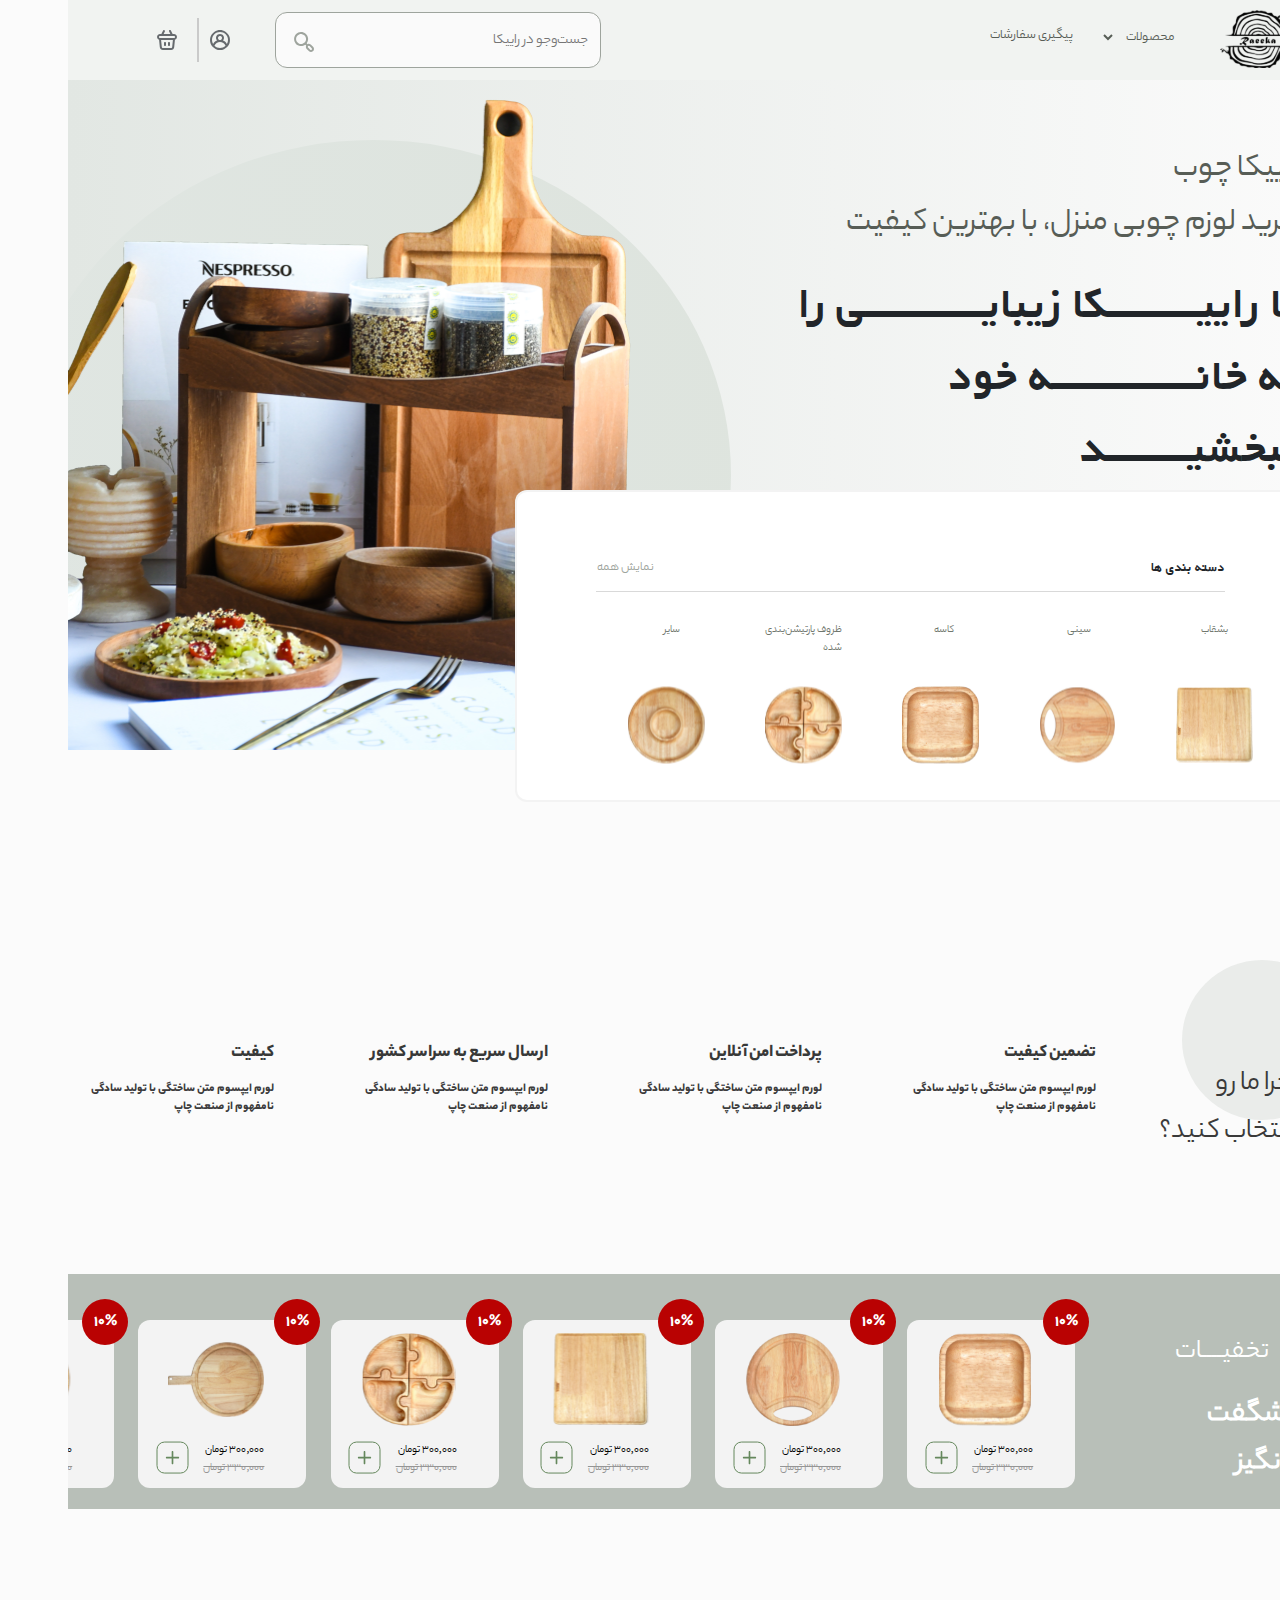
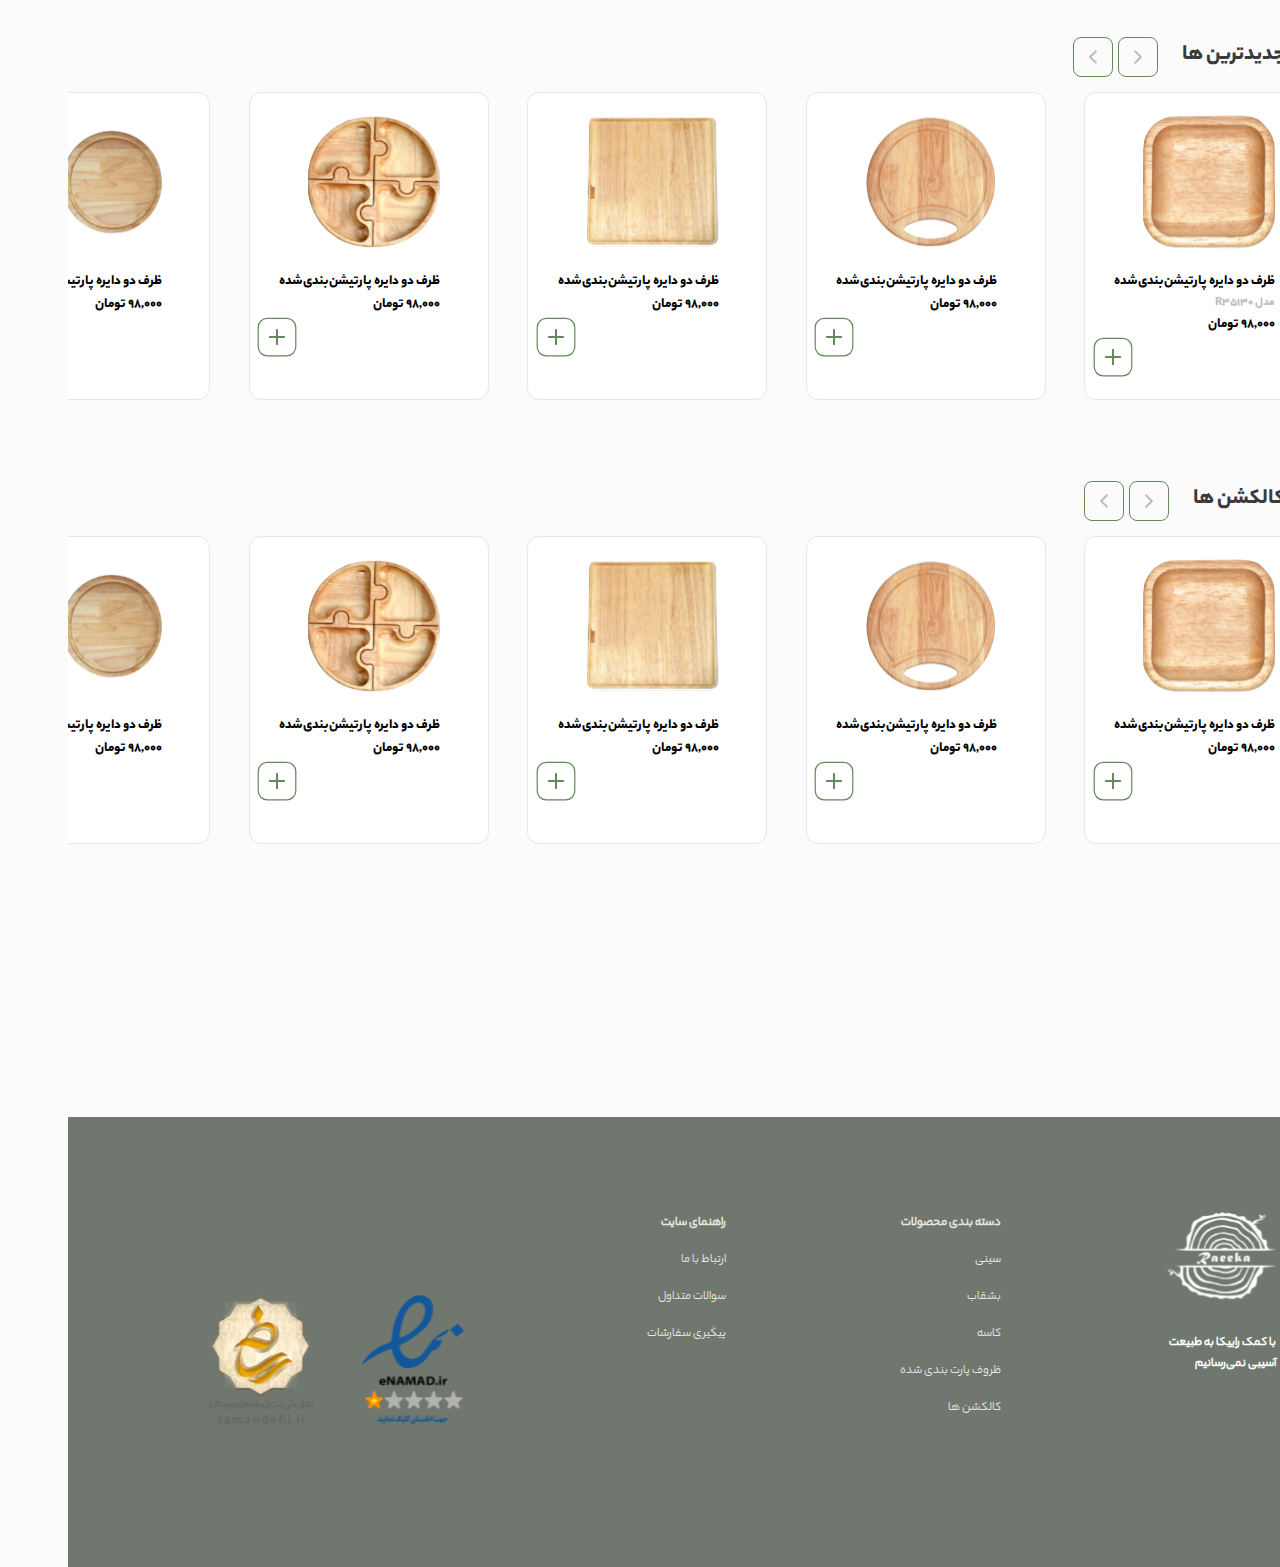
<file: index.html>
<!DOCTYPE html>
<html lang="en" dir="rtl">
<head>
    <meta charset="UTF-8">
    <meta name="viewport" content="width=device-width, initial-scale=1.0">
    <link rel="stylesheet" href="https://cdn.jsdelivr.net/npm/bootstrap@5.3.1/dist/css/bootstrap.min.css">
    <script href="https://cdn.jsdelivr.net/npm/bootstrap@5.3.1/dist/js/bootstrap.bundle.min.js"></script>
    <link rel="stylesheet" href="./style.css">
    <title>راییکا چوب</title>
</head>
<body class="container-fluid p-0">
   <div class="page_container">
    <div class=" navbar container-fluid w-100 row m-0 p-0  w-100" style="height: 80px;">
        <div class="col row d-md-block d-none right">
            <div class="d-flex flex-row" style="width:313px; height:60px;">
                <div class="m-0" style="width:73px;"><a href="index.html"><img src="./picture/Logo.svg" alt="logo"></a></div>
                <div class="">
                    <div class="products_navbar_dropdown" dir="rtl">
                        <form action="">
                       <select name="products" class="products">
                           <option value="" disabled selected hidden>محصولات</option>
                           <option value="1st_product">محصول 1</option>
                           <option value="2nd_product">محصول 2</option>
                           <option value="3rd_product">محصول 3</option>
                       </select>
                       </form>
                   </div>
                </div>
                <div class="">
                    <div class="products_follow_up">
                        <button class="follow_up_button" ><a class="follow_up_button" href="#"> پیگیری سفارشات</a></button>
                      </div> 
                </div>                
            </div>
        </div>
        <div class="col">
           <div class="navbar_left_side">
            <div class="search_bar">
                <button class="search_button">
                    <a href="#"><img src="./icons/search.svg" alt="search_button"></a>
                </button>
                <input type="search" class="search_bar" placeholder="جست‌و‌جو در راییکا" dir="rtl" >
            </div>
            <div class="cart_profile_icon d-lg-block d-none" >
                <div class="profile_icon" >
                    <button class="profile_icon" >
                        <a href="signup-signin.html"><img src="./icons/profile.svg" alt="profile_icon" class="profile_icon"></a>
                    </button>
                </div>
                <div class="cart_icon" >
                    <button class="cart_icon">
                        <a href="basket.html"><img src="./icons/cart.svg" alt="cart_icon" class="cart_icon"></a>
                    </button>
                </div>
            </div>
           </div>
        </div>
    </div>
    <div class="page_body">
        <div class="landing_top container-fluid d-flex  justify-content-between ">
            <div class="description ">
                <p class="description_1">راییکا چوب<br>خرید لوزم چوبی منزل، با بهترین کیفیت</p>
                <p class="description_2">با راییــــــــــکا زیبایـــــــــــــی را به 
                    خانــــــــــــــــه خود ببخشیـــــــــد</p>
            </div>
            <div class="p-0 m-0 d-block">
                <div class="ball">
                    <img class="hero_img" src="./picture/Hero Image.png" alt="">
                </div>
            </div>
        </div>
        <div class="landing_bottom">
        <div class="category">
            <div class="show_all_category">
                <p class="category">دسته بندی ها</p>
                <a href="./plp.html" class="show_all_category">نمایش همه</a>
            </div>
            <div class="products_category">
                <a href="#" class="category_card"><div class="category_card"><p class="category_card_lable">بشقاب</p><div class="img_area"><img src="./picture/products/3-1.svg" class="img_front" alt=""><img src="./picture/products/3-2.svg" alt="" class="img_back"></div></div></a>
                <a href="#" class="category_card"><div class="category_card"><p class="category_card_lable">سینی</p><div class="img_area"><img src="./picture/products/2-1.svg" style="rotate: 90deg;" class="img_front" alt=""><img src="./picture/products/2-2.svg" alt="" class="img_back"></div></div></a>
                <a href="#" class="category_card"><div class="category_card"><p class="category_card_lable">کاسه</p><div class="img_area"><img src="./picture/products/1-1.svg" class="img_front" alt=""><img src="./picture/products/1-2.svg" alt="" class="img_back"></div></div></a>
                <a href="#" class="category_card" ><div class="category_card"><p class="category_card_lable" style="margin-right:0;">ظروف پارتیشن‌بندی شده</p><div class="img_area"><img src="./picture/products/4-1.svg" class="img_front" alt=""><img src="./picture/products/4-2.svg" alt="" class="img_back"></div></div></a>
                <a href="#" class="category_card"><div class="category_card"><p class="category_card_lable">سایر</p><div class="img_area"><img src="./picture/products/6-1.svg" class="img_front" alt=""><img src="./picture/products/6-2.svg" alt="" class="img_back"></div></div></a>
            </div>
        </div>
        <div class="why_us">
            <div class="why_us_lable">
                <div class="why_us_ball"><p class="why_us_ball">چرا ما رو <br>انتخاب کنید؟</p></div>
            </div>
            <div class="why_us_reasons">
                <div class="why_us_reasons_1">
                    <div class="reasons_card">
                        <div class="reasons_card_lable">تضمین کیفیت</div>
                        <div class="reasons_card_paragraph">لورم ایپسوم متن ساختگی با تولید سادگی نامفهوم از صنعت چاپ</div>
                    </div>
                    <div class="reasons_card">
                        <div class="reasons_card_lable">پرداخت امن آنلاین</div>
                        <div class="reasons_card_paragraph">لورم ایپسوم متن ساختگی با تولید سادگی نامفهوم از صنعت چاپ</div>
                    </div>
                </div>
                <div class="why_us_reasons_2">
                    <div class="reasons_card">
                        <div class="reasons_card_lable">ارسال سریع به سراسر کشور</div>
                        <div class="reasons_card_paragraph">لورم ایپسوم متن ساختگی با تولید سادگی نامفهوم از صنعت چاپ</div>
                    </div>
                    <div class="reasons_card">
                        <div class="reasons_card_lable">کیفیت</div>
                        <div class="reasons_card_paragraph">لورم ایپسوم متن ساختگی با تولید سادگی نامفهوم از صنعت چاپ</div>
                    </div>
                </div>
            </div>
        </div>
        <div class="special_offers">
            <div class="special_offers_text">
                <p style="font-size: 30px;">تخفیــــات</p>
                <p style="font-size: 32px; font-weight:700 ;">شگفت انگیز</p>
            </div>
            <div style="display:flex; overflow-x: scroll; padding-right:10px;">
                <a href="#" class="special_offer_container"  style="text-decoration: none; margin-left: 2% ;">
                    <div class="special_offers_items"> 
                        <div class="special_offers_items_off"><p class="special_offers_items_off">10%</p></div>
                        <div class="special_offers_items_card">
                            <div class="special_offers_items_card_img"><img src="./picture/products/1-1.svg" alt=""></div>
                            <div class="special_offers_items_card_desc">
                                <div class="special_offers_items_card_desc_price">
                                    <div style="color:#000000;">۳۰۰,۰۰۰  تومان</div>
                                    <div style="color: #959595; text-decoration: line-through">۳۳۰,۰۰۰  تومان</div>
                                </div>
                                <div class="special_offers_items_card_desc_button"><button><img src="./icons/Add_Button.svg" alt=""></button></div>
                            </div>
                        </div>
                    </div>
                </a>
                <a href="#" class="special_offer_container"  style="text-decoration: none; margin-left: 2% ;">
                    <div class="special_offers_items"> 
                        <div class="special_offers_items_off"><p class="special_offers_items_off">10%</p></div>
                        <div class="special_offers_items_card">
                            <div class="special_offers_items_card_img"><img src="./picture/products/2-1.svg" alt=""></div>
                            <div class="special_offers_items_card_desc">
                                <div class="special_offers_items_card_desc_price">
                                    <div style="color:#000000;">۳۰۰,۰۰۰  تومان</div>
                                    <div style="color: #959595; text-decoration: line-through">۳۳۰,۰۰۰  تومان</div>
                                </div>
                                <div class="special_offers_items_card_desc_button"><button><img src="./icons/Add_Button.svg" alt=""></button></div>
                            </div>
                        </div>
                    </div>
                </a><a href="#" class="special_offer_container"  style="text-decoration: none; margin-left: 2% ;">
                    <div class="special_offers_items"> 
                        <div class="special_offers_items_off"><p class="special_offers_items_off">10%</p></div>
                        <div class="special_offers_items_card">
                            <div class="special_offers_items_card_img"><img src="./picture/products/3-1.svg" alt=""></div>
                            <div class="special_offers_items_card_desc">
                                <div class="special_offers_items_card_desc_price">
                                    <div style="color:#000000;">۳۰۰,۰۰۰  تومان</div>
                                    <div style="color: #959595; text-decoration: line-through">۳۳۰,۰۰۰  تومان</div>
                                </div>
                                <div class="special_offers_items_card_desc_button"><button><img src="./icons/Add_Button.svg" alt=""></button></div>
                            </div>
                        </div>
                    </div>
                </a><a href="#" class="special_offer_container"  style="text-decoration: none; margin-left: 2% ;">
                    <div class="special_offers_items"> 
                        <div class="special_offers_items_off"><p class="special_offers_items_off">10%</p></div>
                        <div class="special_offers_items_card">
                            <div class="special_offers_items_card_img"><img src="./picture/products/4-1.svg" alt=""></div>
                            <div class="special_offers_items_card_desc">
                                <div class="special_offers_items_card_desc_price">
                                    <div style="color:#000000;">۳۰۰,۰۰۰  تومان</div>
                                    <div style="color: #959595; text-decoration: line-through">۳۳۰,۰۰۰  تومان</div>
                                </div>
                                <div class="special_offers_items_card_desc_button"><button><img src="./icons/Add_Button.svg" alt=""></button></div>
                            </div>
                        </div>
                    </div>
                </a><a href="#" class="special_offer_container"  style="text-decoration: none; margin-left: 2% ;">
                    <div class="special_offers_items"> 
                        <div class="special_offers_items_off"><p class="special_offers_items_off">10%</p></div>
                        <div class="special_offers_items_card">
                            <div class="special_offers_items_card_img"><img src="./picture/products/5-1.svg" alt=""></div>
                            <div class="special_offers_items_card_desc">
                                <div class="special_offers_items_card_desc_price">
                                    <div style="color:#000000;">۳۰۰,۰۰۰  تومان</div>
                                    <div style="color: #959595; text-decoration: line-through">۳۳۰,۰۰۰  تومان</div>
                                </div>
                                <div class="special_offers_items_card_desc_button"><button><img src="./icons/Add_Button.svg" alt=""></button></div>
                            </div>
                        </div>
                    </div>
                </a><a href="#" class="special_offer_container"  style="text-decoration: none; margin-left: 2% ;">
                    <div class="special_offers_items"> 
                        <div class="special_offers_items_off"><p class="special_offers_items_off">10%</p></div>
                        <div class="special_offers_items_card">
                            <div class="special_offers_items_card_img"><img src="./picture/products/6-1.svg" alt=""></div>
                            <div class="special_offers_items_card_desc">
                                <div class="special_offers_items_card_desc_price">
                                    <div style="color:#000000;">۳۰۰,۰۰۰  تومان</div>
                                    <div style="color: #959595; text-decoration: line-through">۳۳۰,۰۰۰  تومان</div>
                                </div>
                                <div class="special_offers_items_card_desc_button"><button><img src="./icons/Add_Button.svg" alt=""></button></div>
                            </div>
                        </div>
                    </div>
                </a><a href="#" class="special_offer_container"  style="text-decoration: none; margin-left: 2% ;">
                    <div class="special_offers_items"> 
                        <div class="special_offers_items_off"><p class="special_offers_items_off">10%</p></div>
                        <div class="special_offers_items_card">
                            <div class="special_offers_items_card_img"><img src="./picture/products/1-1.svg" alt=""></div>
                            <div class="special_offers_items_card_desc">
                                <div class="special_offers_items_card_desc_price">
                                    <div style="color:#000000;">۳۰۰,۰۰۰  تومان</div>
                                    <div style="color: #959595; text-decoration: line-through">۳۳۰,۰۰۰  تومان</div>
                                </div>
                                <div class="special_offers_items_card_desc_button"><button><img src="./icons/Add_Button.svg" alt=""></button></div>
                            </div>
                        </div>
                    </div>
                </a>
            </div>

        </div>
        <div class="newest_products">
            <div class="title">
                <p class="title">جدیدترین ها</p>
                <div class="product_nav_button">
                    <button><img src="./icons/Button.svg" alt=""></button>
                    <button ><img src="./icons/Button.svg" alt="" style="rotate: 180deg;"></button>
                </div>
            </div>
            <div class="prosuct_row" >
               <a href="#" style="text-decoration: none; margin-left:3%;">
                    <div class="products_card">
                        <div class="product_img"><img src="./picture/products/1-1.svg" alt="" class="product_img"></div>
                        <div class="product_desc">
                            <div class="product_name"><p> ظرف دو دایره پارتیشن‌بندی‌شده </p></div>
                            <p class="product_model">مدل R35130</p>
                            <div class="product_price"><p>98,000  تومان</p></div>
                        </div>
                        <div class="product_add"><img src="./icons/Add_Button.svg" alt=""></div>
                    </div>
               </a>
               <a href="#" style="text-decoration: none;  margin-left:3%;">
                    <div class="products_card">
                        <div class="product_img"><img src="./picture/products/2-1.svg" alt="" class="product_img"></div>
                        <div class="product_desc">
                            <div class="product_name"><p> ظرف دو دایره پارتیشن‌بندی‌شده </p></div>
                            <div class="product_price"><p>98,000  تومان</p></div>
                        </div>
                        <div class="product_add"><img src="./icons/Add_Button.svg" alt=""></div>
                    </div>
               </a>
               <a href="#" style="text-decoration: none;  margin-left:3%;">
                    <div class="products_card">
                        <div class="product_img"><img src="./picture/products/3-1.svg" alt="" class="product_img"></div>
                        <div class="product_desc">
                            <div class="product_name"><p> ظرف دو دایره پارتیشن‌بندی‌شده </p></div>
                            <div class="product_price"><p>98,000  تومان</p></div>
                        </div>
                        <div class="product_add"><img src="./icons/Add_Button.svg" alt=""></div>
                    </div>
               </a>
               <a href="#" style="text-decoration: none;  margin-left:3%;">
                    <div class="products_card">
                        <div class="product_img"><img src="./picture/products/4-1.svg" alt="" class="product_img"></div>
                        <div class="product_desc">
                            <div class="product_name"><p> ظرف دو دایره پارتیشن‌بندی‌شده </p></div>
                            <div class="product_price"><p>98,000  تومان</p></div>
                        </div>
                        <div class="product_add"><img src="./icons/Add_Button.svg" alt=""></div>
                    </div>
               </a>
               <a href="#" style="text-decoration: none;  margin-left:3%;">
                    <div class="products_card">
                        <div class="product_img"><img src="./picture/products/5-1.svg" alt="" class="product_img"></div>
                        <div class="product_desc">
                            <div class="product_name"><p> ظرف دو دایره پارتیشن‌بندی‌شده </p></div>
                            <div class="product_price"><p>98,000  تومان</p></div>
                        </div>
                        <div class="product_add"><img src="./icons/Add_Button.svg" alt=""></div>
                    </div>
               </a>
            </div>    
        </div>
        <div class="colaction_products">
            <div class="title">
                <p class="title">کالکشن ها</p>
                <div class="product_nav_button">
                    <button><img src="./icons/Button.svg" alt=""></button>
                    <button ><img src="./icons/Button.svg" alt="" style="rotate: 180deg;"></button>
                </div>
            </div>
            <div class="prosuct_row" >
               <a href="#" style="text-decoration: none; margin-left:3%;">
                    <div class="products_card">
                        <div class="product_img"><img src="./picture/products/1-1.svg" alt="" class="product_img"></div>
                        <div class="product_desc">
                            <div class="product_name"><p> ظرف دو دایره پارتیشن‌بندی‌شده </p></div>
                            <div class="product_price"><p>98,000  تومان</p></div>
                        </div>
                        <div class="product_add"><img src="./icons/Add_Button.svg" alt=""></div>
                    </div>
               </a>
               <a href="#" style="text-decoration: none;  margin-left:3%;">
                    <div class="products_card">
                        <div class="product_img"><img src="./picture/products/2-1.svg" alt="" class="product_img"></div>
                        <div class="product_desc">
                            <div class="product_name"><p> ظرف دو دایره پارتیشن‌بندی‌شده </p></div>
                            <div class="product_price"><p>98,000  تومان</p></div>
                        </div>
                        <div class="product_add"><img src="./icons/Add_Button.svg" alt=""></div>
                    </div>
               </a>
               <a href="#" style="text-decoration: none;  margin-left:3%;">
                    <div class="products_card">
                        <div class="product_img"><img src="./picture/products/3-1.svg" alt="" class="product_img"></div>
                        <div class="product_desc">
                            <div class="product_name"><p> ظرف دو دایره پارتیشن‌بندی‌شده </p></div>
                            <div class="product_price"><p>98,000  تومان</p></div>
                        </div>
                        <div class="product_add"><img src="./icons/Add_Button.svg" alt=""></div>
                    </div>
               </a>
               <a href="#" style="text-decoration: none;  margin-left:3%;">
                    <div class="products_card">
                        <div class="product_img"><img src="./picture/products/4-1.svg" alt="" class="product_img"></div>
                        <div class="product_desc">
                            <div class="product_name"><p> ظرف دو دایره پارتیشن‌بندی‌شده </p></div>
                            <div class="product_price"><p>98,000  تومان</p></div>
                        </div>
                        <div class="product_add"><img src="./icons/Add_Button.svg" alt=""></div>
                    </div>
               </a>
               <a href="#" style="text-decoration: none;  margin-left:3%;">
                    <div class="products_card">
                        <div class="product_img"><img src="./picture/products/5-1.svg" alt="" class="product_img"></div>
                        <div class="product_desc">
                            <div class="product_name"><p> ظرف دو دایره پارتیشن‌بندی‌شده </p></div>
                            <div class="product_price"><p>98,000  تومان</p></div>
                        </div>
                        <div class="product_add"><img src="./icons/Add_Button.svg" alt=""></div>
                    </div>
               </a>
            </div>    
        </div>
         </div>
    </div>
    <div class="footers">
        <div class="footer_1">
            <div class="footer_icons">
                <div class="footer_icon"><a href="#"><img class="footer_icon" src="./icons/footer/home.svg" alt=""></a></div>
                <div class="footer_icon"><a href="#"><img class="footer_icon" src="./icons/footer/cart.svg" alt=""></a></div>
                <div class="footer_icon"><a href="#"><img class="footer_icon" src="./icons/footer/menu.svg" alt=""></a></div>
                <div class="footer_icon"><a href="signup-signin.html"><img class="footer_icon" src="./icons/footer/profile.svg" alt=""></a></div>
            </div>
        </div>
        <div class="footer_2">
            <div class="about_us">
                <div style="margin-left: 165px;">
                    <img src="./picture/White_Logo 1.svg" alt="">
                    <div class="footer_details"><p>با کمک راییکا به طبیعت آسیبی نمی‌رسانیم</p></div>
                </div>
                <div style="margin-left: 165px;">
                    <p style="color:#E5E7E4;" >دسته بندی محصولات</p>
                    <a href="#" style="text-decoration: none; font-size: 14px; color:#E5E7E4;"><p>سینی</p></a>
                    <a href="#" style="text-decoration: none; font-size: 14px; color:#E5E7E4;"><p>بشقاب</p></a>
                    <a href="#" style="text-decoration: none; font-size: 14px; color:#E5E7E4;"><p>کاسه</p></a>
                    <a href="#" style="text-decoration: none; font-size: 14px; color:#E5E7E4;"><p>ظروف پارت بندی شده</p></a>
                    <a href="#" style="text-decoration: none; font-size: 14px; color:#E5E7E4;"><p>کالکشن ها</p></a>
                </div>
                <div>
                    <p style="color:#E5E7E4; width: 90px;" >راهنمای سایت</p>
                    <a href="#" style="text-decoration: none; font-size: 14px; color:#E5E7E4;"><p>ارتباط با ما</p></a>
                    <a href="#" style="text-decoration: none; font-size: 14px; color:#E5E7E4;"><p>سوالات متداول</p></a>
                    <a href="#" style="text-decoration: none; font-size: 14px; color:#E5E7E4;"><p>پیگیری سفارشات</p></a>
                </div>
            </div>
            <div class="namad">
                <a href="#"><img class="namad" src="./namad/image 1.svg" alt=""></a>
                <a href="#"><img class="namad" src="./namad/image 2.svg" alt=""></a>
            </div>
        </div>
    </div>
   </div>
<script src="./script.js"></script>
</body>
</html>
</file>
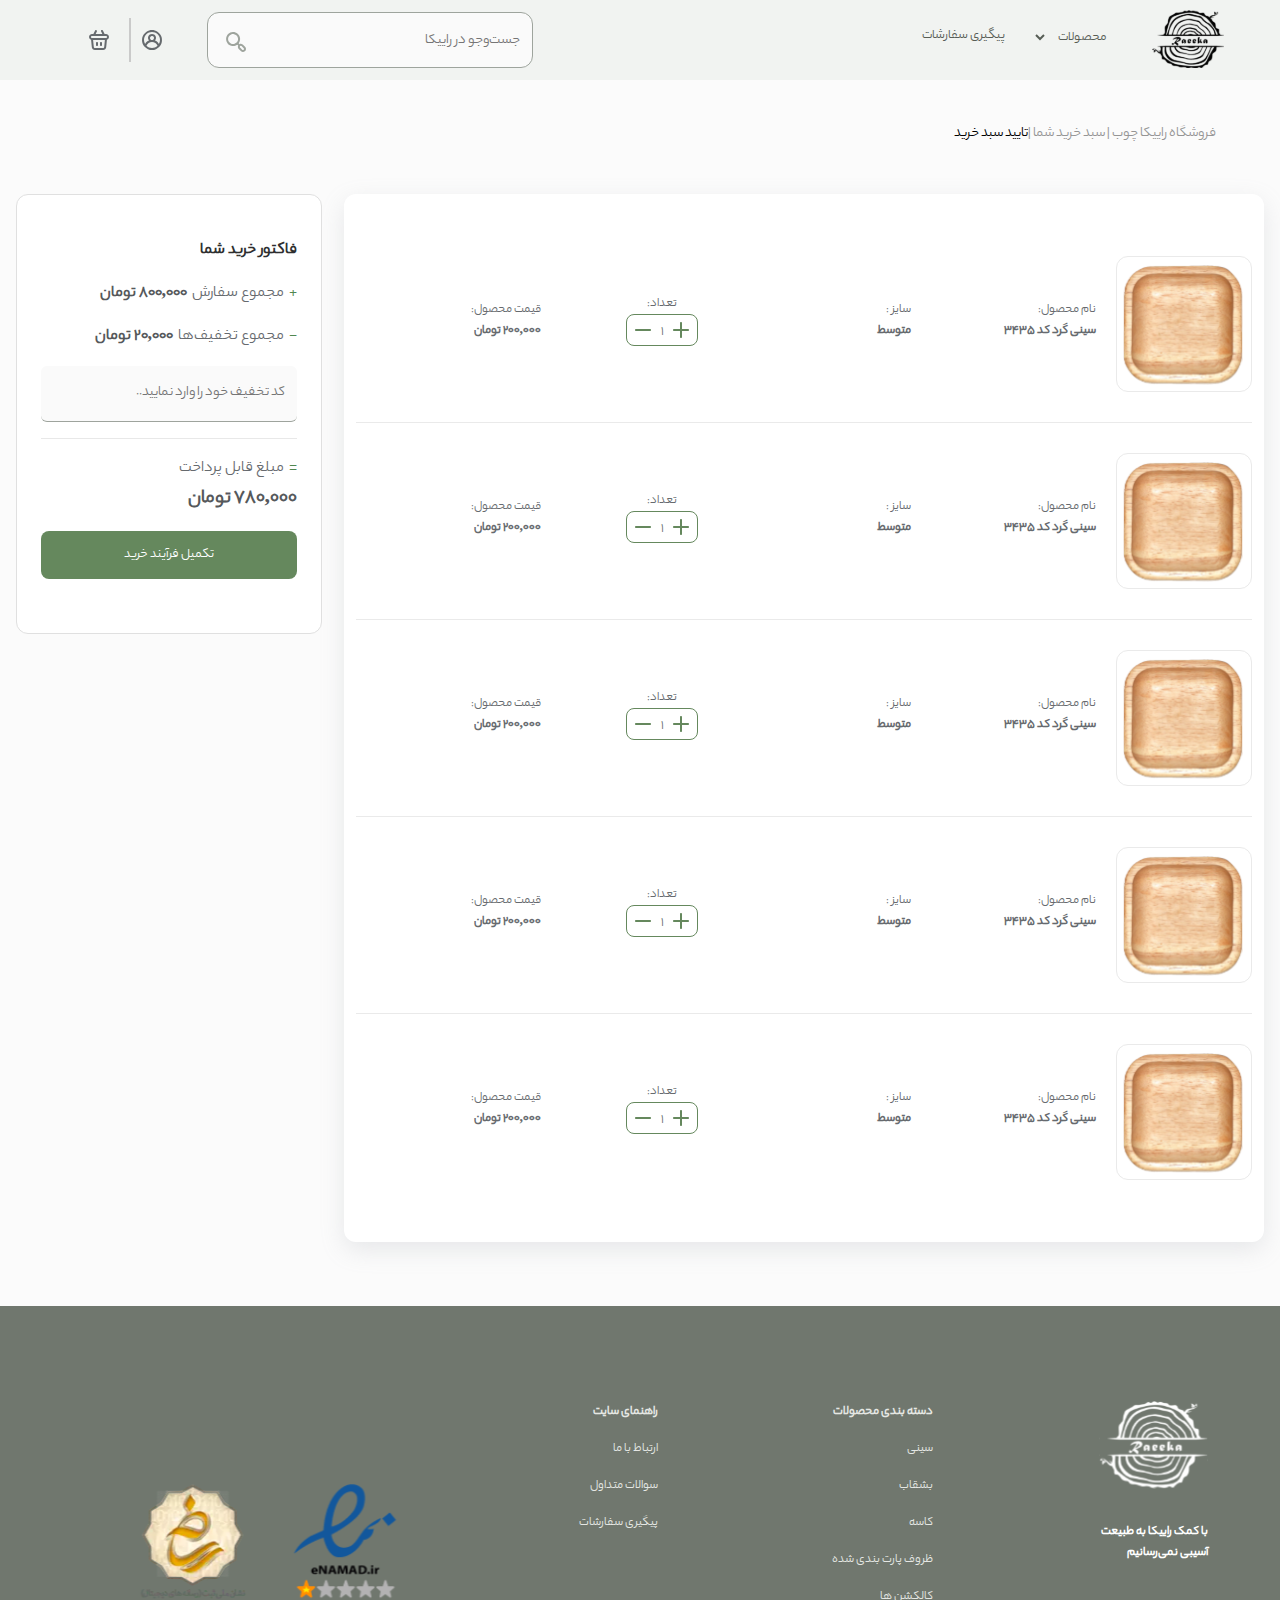
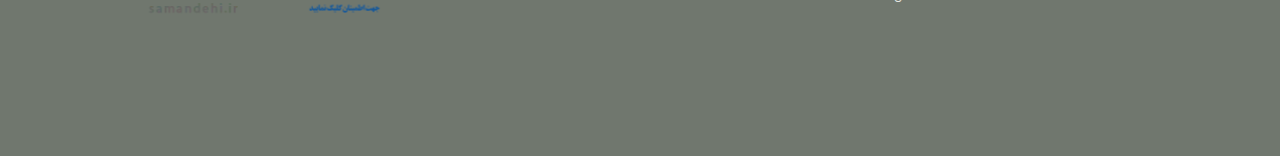
<file: basket.html>
<!DOCTYPE html>
<html lang="en" dir="rtl">
<head>
    <meta charset="UTF-8">
    <meta name="viewport" content="width=device-width, initial-scale=1.0">
    <link rel="stylesheet" href="https://cdn.jsdelivr.net/npm/bootstrap@5.3.1/dist/css/bootstrap.min.css">
    <script href="https://cdn.jsdelivr.net/npm/bootstrap@5.3.1/dist/js/bootstrap.bundle.min.js"></script>
    <link rel="stylesheet" href="./style.css">
    <title>راییکا چوب</title>
</head>
<body class="container-fluid p-0">
   <div class="page_container">
    <div class=" navbar container-fluid w-100 row m-0 p-0  w-100" style="height: 80px;">
        <div class="col row d-md-block d-none right">
            <div class="d-flex flex-row" style="width:313px; height:60px;">
                <div class="m-0" style="width:73px;"><a href="#"><img src="./picture/Logo.svg" alt="logo"></a></div>
                <div class="">
                    <div class="products_navbar_dropdown" dir="rtl">
                        <form action="">
                       <select name="products" class="products">
                           <option value="" disabled selected hidden>محصولات</option>
                           <option value="1st_product">محصول 1</option>
                           <option value="2nd_product">محصول 2</option>
                           <option value="3rd_product">محصول 3</option>
                       </select>
                       </form>
                   </div>
                </div>
                <div class="">
                    <div class="products_follow_up">
                        <button class="follow_up_button" ><a class="follow_up_button" href="#"> پیگیری سفارشات</a></button>
                      </div> 
                </div>                
            </div>
        </div>
        <div class="col">
           <div class="navbar_left_side">
            <div class="search_bar">
                <button class="search_button">
                    <a href="#"><img src="./icons/search.svg" alt="search_button"></a>
                </button>
                <input type="search" class="search_bar" placeholder="جست‌و‌جو در راییکا" dir="rtl" >
            </div>
            <div class="cart_profile_icon d-lg-block d-none" >
                <div class="profile_icon" >
                    <button class="profile_icon" >
                        <a href="signup-signin.html"><img src="./icons/profile.svg" alt="profile_icon" class="profile_icon"></a>
                    </button>
                </div>
                <div class="cart_icon" >
                    <button class="cart_icon">
                        <a href="basket.html"><img src="./icons/cart.svg" alt="cart_icon" class="cart_icon"></a>
                    </button>
                </div>
            </div>
           </div>
        </div>
    </div>
    <div class="page_body">
        <div class="d-flex pipe_line">
            <div><p style="color:#959595 ;">فروشگاه راییکا چوب | سبد خرید شما |</p></div>
            <div><p style="color: #000000;">   تایید سبد خرید</p></div>
        </div>
        <div class="basket_page">
            <form action="">
                <div class="basket_page_factor">
                    <div class="basket_page_factor_top">
                        <p  class="basket_page_factor_title">فاکتور خرید شما</p>
                        <div class="basket_page_total">
                            <p style="color: #508750;">+</p>
                            <p>مجموع سفارش</p>
                            <p style="font-weight: 700;">۸۰۰,۰۰۰ تومان</p>
                        </div>
                        <div class="basket_page_off">
                            <p style="color: #508750;">-</p>
                            <p>مجموع تخفیف‌ها</p>
                            <p style="font-weight: 700;">۲۰,۰۰۰ تومان</p>  
                        </div>
                        <input type="text" placeholder="کد تخفیف خود را وارد نمایید..">
                    </div>
                    <div class="basket_page_factor_bottom">
                        <div>
                            <div class="basket_page_total_bottom">
                                <p style="color:#508750">=</p>
                                <p>مبلغ قابل پرداخت</p>
                            </div>
                            <p class="baket_page_payment">۷۸۰,۰۰۰ تومان</p>
                        </div>
                        <button type="submit"><a href="location.html" style="text-decoration:none; color:#ffffff;">تکمیل فرآیند خرید</a></button>
                    </div>
                </div>
            </form>
            <div class="basket_page_items">
                <div class="basket_page_item">
                    <div class="basket_page_item_img"><img src="./picture/products/1-1.svg" alt=""></div>
                    <div class="basket_page_item_desc">
                        <div class="basket_page_item_desc_name">
                            <p>نام محصول:</p>
                            <p>سینی گرد کد ۳۴۳۵</p>
                        </div>
                        <div class="basket_page_item_desc_size">                            
                            <p>سایز :</p>
                            <p>متوسط</p>
                        </div>
                        <div class="basket_page_item_desc_amount">
                            <p>تعداد:</p>
                            <div class="basket_page_item_desc_amount_button">
                                <button><img src="./icons/plus.svg" alt=""></button>
                                <p style="margin-top:5px ;">1</p>
                                <button><img src="./icons/remove.svg" alt=""></button>
                            </div>
                        </div>
                        <div class="basket_page_item_desc_price">
                            <p>قیمت محصول:</p>
                            <p>۲۰۰,۰۰۰ تومان</p>
                        </div>
                    </div>
                </div>
                <div class="basket_page_item">
                    <div class="basket_page_item_img"><img src="./picture/products/1-1.svg" alt=""></div>
                    <div class="basket_page_item_desc">
                        <div class="basket_page_item_desc_name">
                            <p>نام محصول:</p>
                            <p>سینی گرد کد ۳۴۳۵</p>
                        </div>
                        <div class="basket_page_item_desc_size">                            
                            <p>سایز :</p>
                            <p>متوسط</p>
                        </div>
                        <div class="basket_page_item_desc_amount">
                            <p>تعداد:</p>
                            <div class="basket_page_item_desc_amount_button">
                                <button><img src="./icons/plus.svg" alt=""></button>
                                <p style="margin-top:5px ;">1</p>
                                <button><img src="./icons/remove.svg" alt=""></button>
                            </div>
                        </div>
                        <div class="basket_page_item_desc_price">
                            <p>قیمت محصول:</p>
                            <p>۲۰۰,۰۰۰ تومان</p>
                        </div>
                    </div>
                </div>
                <div class="basket_page_item">
                    <div class="basket_page_item_img"><img src="./picture/products/1-1.svg" alt=""></div>
                    <div class="basket_page_item_desc">
                        <div class="basket_page_item_desc_name">
                            <p>نام محصول:</p>
                            <p>سینی گرد کد ۳۴۳۵</p>
                        </div>
                        <div class="basket_page_item_desc_size">                            
                            <p>سایز :</p>
                            <p>متوسط</p>
                        </div>
                        <div class="basket_page_item_desc_amount">
                            <p>تعداد:</p>
                            <div class="basket_page_item_desc_amount_button">
                                <button><img src="./icons/plus.svg" alt=""></button>
                                <p style="margin-top:5px ;">1</p>
                                <button><img src="./icons/remove.svg" alt=""></button>
                            </div>
                        </div>
                        <div class="basket_page_item_desc_price">
                            <p>قیمت محصول:</p>
                            <p>۲۰۰,۰۰۰ تومان</p>
                        </div>
                    </div>
                </div>
                <div class="basket_page_item">
                    <div class="basket_page_item_img"><img src="./picture/products/1-1.svg" alt=""></div>
                    <div class="basket_page_item_desc">
                        <div class="basket_page_item_desc_name">
                            <p>نام محصول:</p>
                            <p>سینی گرد کد ۳۴۳۵</p>
                        </div>
                        <div class="basket_page_item_desc_size">                            
                            <p>سایز :</p>
                            <p>متوسط</p>
                        </div>
                        <div class="basket_page_item_desc_amount">
                            <p>تعداد:</p>
                            <div class="basket_page_item_desc_amount_button">
                                <button><img src="./icons/plus.svg" alt=""></button>
                                <p style="margin-top:5px ;">1</p>
                                <button><img src="./icons/remove.svg" alt=""></button>
                            </div>
                        </div>
                        <div class="basket_page_item_desc_price">
                            <p>قیمت محصول:</p>
                            <p>۲۰۰,۰۰۰ تومان</p>
                        </div>
                    </div>
                </div>
                <div class="basket_page_item">
                    <div class="basket_page_item_img"><img src="./picture/products/1-1.svg" alt=""></div>
                    <div class="basket_page_item_desc">
                        <div class="basket_page_item_desc_name">
                            <p>نام محصول:</p>
                            <p>سینی گرد کد ۳۴۳۵</p>
                        </div>
                        <div class="basket_page_item_desc_size">                            
                            <p>سایز :</p>
                            <p>متوسط</p>
                        </div>
                        <div class="basket_page_item_desc_amount">
                            <p>تعداد:</p>
                            <div class="basket_page_item_desc_amount_button">
                                <button><img src="./icons/plus.svg" alt=""></button>
                                <p style="margin-top:5px ;">1</p>
                                <button><img src="./icons/remove.svg" alt=""></button>
                            </div>
                        </div>
                        <div class="basket_page_item_desc_price">
                            <p>قیمت محصول:</p>
                            <p>۲۰۰,۰۰۰ تومان</p>
                        </div>
                    </div>
                </div>
            </div>
        </div>
    </div>
    <div class="footers">
        <div class="footer_1">
            <div class="footer_icons">
                <div class="footer_icon"><a href="#"><img class="footer_icon" src="./icons/footer/home.svg" alt=""></a></div>
                <div class="footer_icon"><a href="#"><img class="footer_icon" src="./icons/footer/cart.svg" alt=""></a></div>
                <div class="footer_icon"><a href="#"><img class="footer_icon" src="./icons/footer/menu.svg" alt=""></a></div>
                <div class="footer_icon"><a href="signup-signin.html"><img class="footer_icon" src="./icons/footer/profile.svg" alt=""></a></div>
            </div>
        </div>
        <div class="footer_2">
            <div class="about_us">
                <div style="margin-left: 165px;">
                    <img src="./picture/White_Logo 1.svg" alt="">
                    <div class="footer_details"><p>با کمک راییکا به طبیعت آسیبی نمی‌رسانیم</p></div>
                </div>
                <div style="margin-left: 165px;">
                    <p style="color:#E5E7E4;" >دسته بندی محصولات</p>
                    <a href="#" style="text-decoration: none; font-size: 14px; color:#E5E7E4;"><p>سینی</p></a>
                    <a href="#" style="text-decoration: none; font-size: 14px; color:#E5E7E4;"><p>بشقاب</p></a>
                    <a href="#" style="text-decoration: none; font-size: 14px; color:#E5E7E4;"><p>کاسه</p></a>
                    <a href="#" style="text-decoration: none; font-size: 14px; color:#E5E7E4;"><p>ظروف پارت بندی شده</p></a>
                    <a href="#" style="text-decoration: none; font-size: 14px; color:#E5E7E4;"><p>کالکشن ها</p></a>
                </div>
                <div>
                    <p style="color:#E5E7E4; width: 90px;" >راهنمای سایت</p>
                    <a href="#" style="text-decoration: none; font-size: 14px; color:#E5E7E4;"><p>ارتباط با ما</p></a>
                    <a href="#" style="text-decoration: none; font-size: 14px; color:#E5E7E4;"><p>سوالات متداول</p></a>
                    <a href="#" style="text-decoration: none; font-size: 14px; color:#E5E7E4;"><p>پیگیری سفارشات</p></a>
                </div>
            </div>
            <div class="namad">
                <a href="#"><img class="namad" src="./namad/image 1.svg" alt=""></a>
                <a href="#"><img class="namad" src="./namad/image 2.svg" alt=""></a>
            </div>
        </div>
    </div>
   </div>
<script src="./script.js"></script>
</body>
</html>
</file>
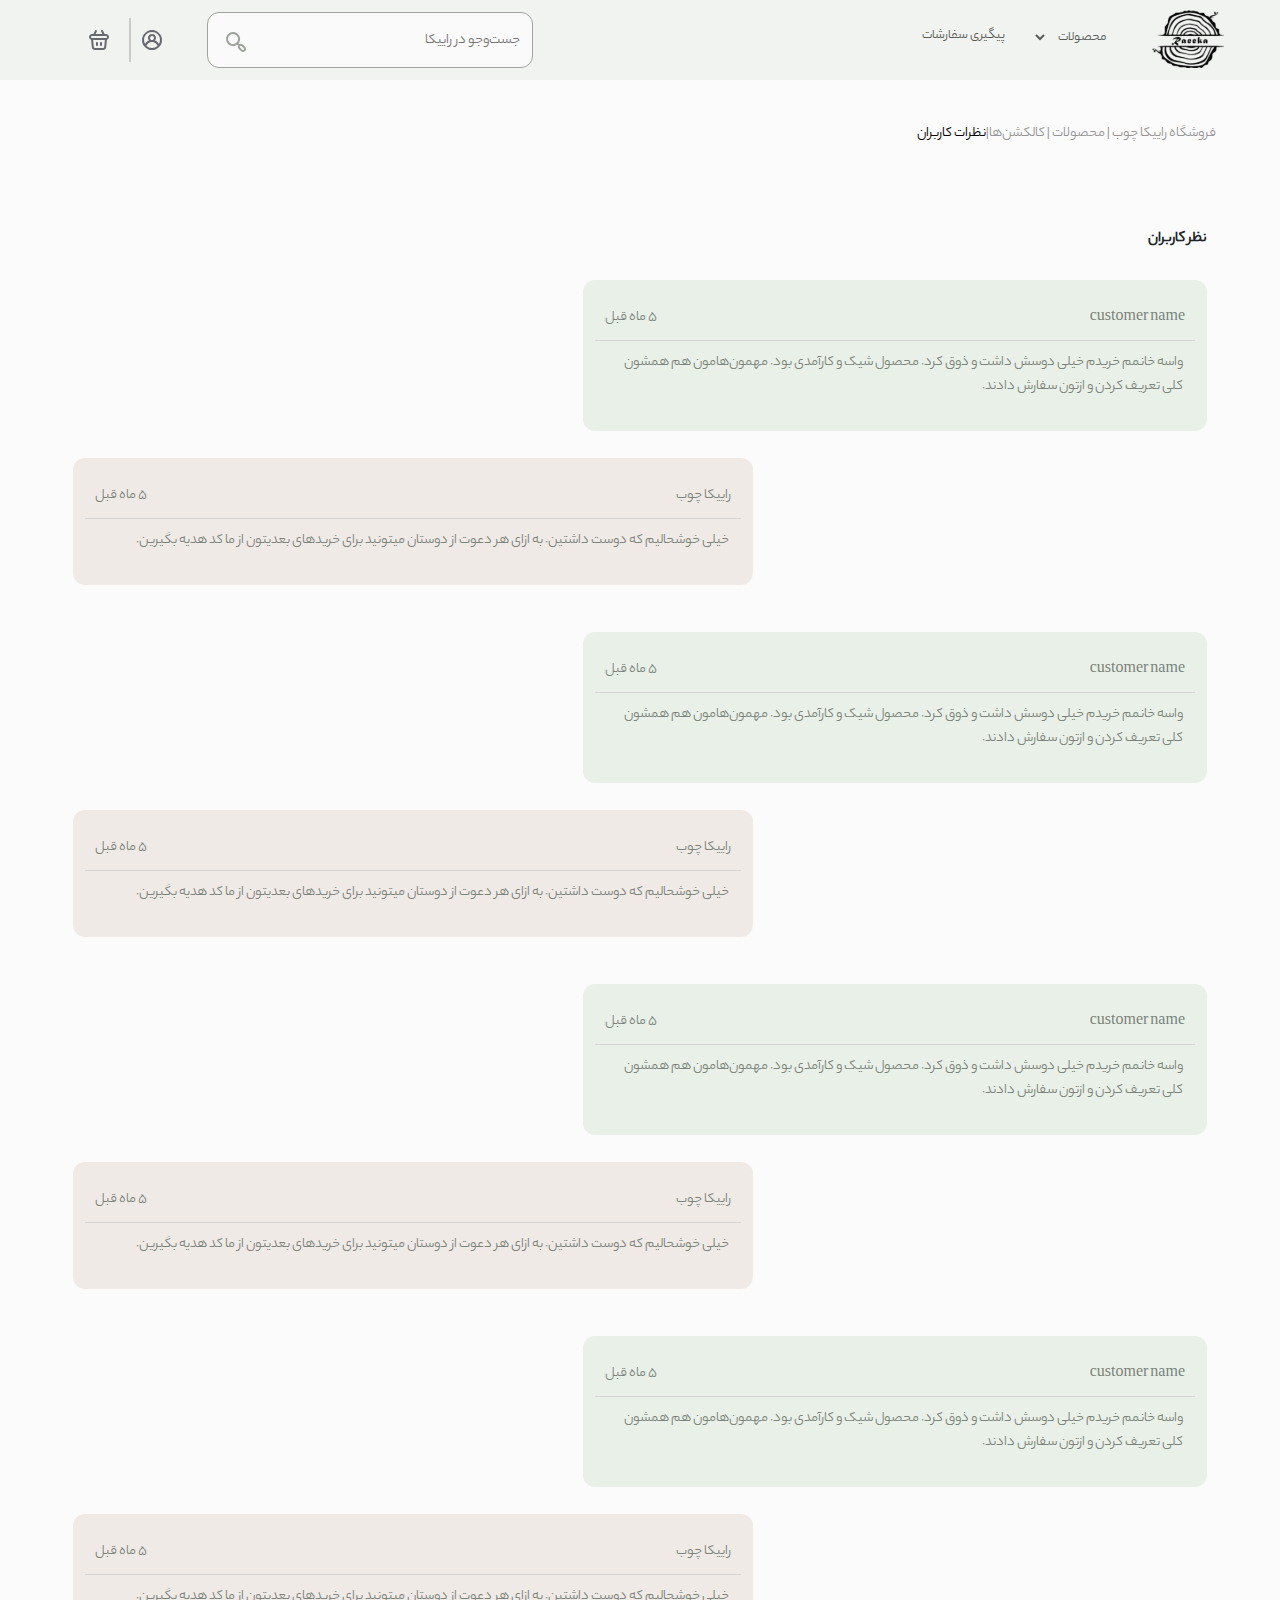
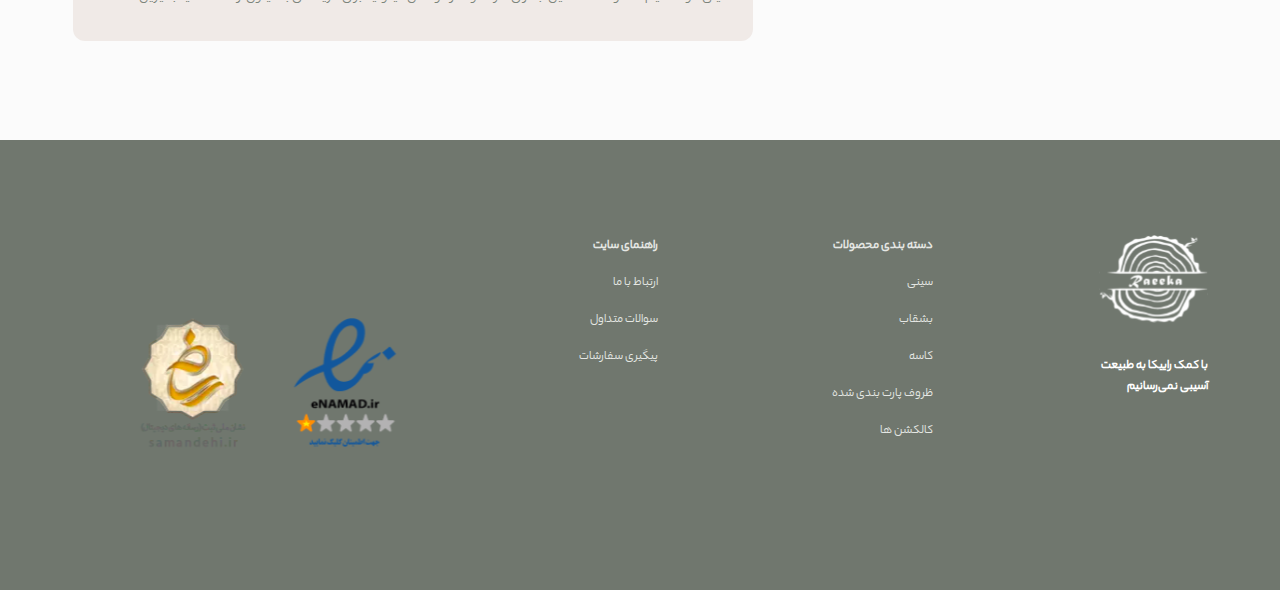
<file: comment_page.html>
<!DOCTYPE html>
<html lang="en" dir="rtl">
<head>
    <meta charset="UTF-8">
    <meta name="viewport" content="width=device-width, initial-scale=1.0">
    <link rel="stylesheet" href="https://cdn.jsdelivr.net/npm/bootstrap@5.3.1/dist/css/bootstrap.min.css">
    <script href="https://cdn.jsdelivr.net/npm/bootstrap@5.3.1/dist/js/bootstrap.bundle.min.js"></script>
    <link rel="stylesheet" href="./style.css">
    <title>راییکا چوب</title>
</head>
<body class="container-fluid p-0">
   <div class="page_container">
    <div class=" navbar container-fluid w-100 row m-0 p-0  w-100" style="height: 80px;">
        <div class="col row d-md-block d-none right">
            <div class="d-flex flex-row" style="width:313px; height:60px;">
                <div class="m-0" style="width:73px;"><img src="./picture/Logo.svg" alt="logo"></div>
                <div class="">
                    <div class="products_navbar_dropdown" dir="rtl">
                        <form action="">
                       <select name="products" class="products">
                           <option value="" disabled selected hidden>محصولات</option>
                           <option value="1st_product">محصول 1</option>
                           <option value="2nd_product">محصول 2</option>
                           <option value="3rd_product">محصول 3</option>
                       </select>
                       </form>
                   </div>
                </div>
                <div class="">
                    <div class="products_follow_up">
                        <button class="follow_up_button" ><a class="follow_up_button" href="#"> پیگیری سفارشات</a></button>
                      </div> 
                </div>                
            </div>
        </div>
        <div class="col">
           <div class="navbar_left_side">
            <div class="search_bar">
                <button class="search_button">
                    <a href="#"><img src="./icons/search.svg" alt="search_button"></a>
                </button>
                <input type="search" class="search_bar" placeholder="جست‌و‌جو در راییکا" dir="rtl" >
            </div>
            <div class="cart_profile_icon d-lg-block d-none" >
                <div class="profile_icon" >
                    <button class="profile_icon" >
                        <a href="signup-signin.html"><img src="./icons/profile.svg" alt="profile_icon" class="profile_icon"></a>
                    </button>
                </div>
                <div class="cart_icon" >
                    <button class="cart_icon">
                        <a href="basket.html"><img src="./icons/cart.svg" alt="cart_icon" class="cart_icon"></a>
                    </button>
                </div>
            </div>
           </div>
        </div>
    </div>
    <div class="page_body">
        <div class="d-flex pipe_line">
            <div><p style="color:#959595 ;">فروشگاه راییکا چوب | محصولات | کالکشن‌ها‌|</p></div>
            <div><p style="color: #000000;">نظرات کاربران</p></div>
        </div>
        <div class="comment_page">
            <p class="comment_page_title">نظر کاربران</p>
            <div class="comment_and_answer">
                <div class="customer_comment">
                    <div class="customer_comment_title">
                        <p>customer name</p>
                        <p>۵ ماه قبل</p>
                    </div>
                    <div class="customer_comment_body">
                        <p>واسه خانمم خریدم خیلی دوسش داشت و ذوق کرد. محصول شیک و کارآمدی بود. مهمون‌هامون هم همشون کلی تعریف کردن و ازتون سفارش دادند.</p>
                    </div>
                </div>
                <div class="admin_comment_answer">
                    <div class="customer_comment_title">
                        <p>راییکا چوب</p>
                        <p>۵ ماه قبل</p>
                    </div>
                    <div class="customer_comment_body">
                        <p>خیلی خوشحالیم که دوست داشتین. به ازای هر دعوت از دوستان میتونید برای خریدهای بعدیتون از ما کد هدیه بگیرین.</p>
                    </div>
                </div>
            </div>
            <div class="comment_and_answer">
                <div class="customer_comment">
                    <div class="customer_comment_title">
                        <p>customer name</p>
                        <p>۵ ماه قبل</p>
                    </div>
                    <div class="customer_comment_body">
                        <p>واسه خانمم خریدم خیلی دوسش داشت و ذوق کرد. محصول شیک و کارآمدی بود. مهمون‌هامون هم همشون کلی تعریف کردن و ازتون سفارش دادند.</p>
                    </div>
                </div>
                <div class="admin_comment_answer">
                    <div class="customer_comment_title">
                        <p>راییکا چوب</p>
                        <p>۵ ماه قبل</p>
                    </div>
                    <div class="customer_comment_body">
                        <p>خیلی خوشحالیم که دوست داشتین. به ازای هر دعوت از دوستان میتونید برای خریدهای بعدیتون از ما کد هدیه بگیرین.</p>
                    </div>
                </div>
            </div>
            <div class="comment_and_answer">
                <div class="customer_comment">
                    <div class="customer_comment_title">
                        <p>customer name</p>
                        <p>۵ ماه قبل</p>
                    </div>
                    <div class="customer_comment_body">
                        <p>واسه خانمم خریدم خیلی دوسش داشت و ذوق کرد. محصول شیک و کارآمدی بود. مهمون‌هامون هم همشون کلی تعریف کردن و ازتون سفارش دادند.</p>
                    </div>
                </div>
                <div class="admin_comment_answer">
                    <div class="customer_comment_title">
                        <p>راییکا چوب</p>
                        <p>۵ ماه قبل</p>
                    </div>
                    <div class="customer_comment_body">
                        <p>خیلی خوشحالیم که دوست داشتین. به ازای هر دعوت از دوستان میتونید برای خریدهای بعدیتون از ما کد هدیه بگیرین.</p>
                    </div>
                </div>
            </div>
            <div class="comment_and_answer">
                <div class="customer_comment">
                    <div class="customer_comment_title">
                        <p>customer name</p>
                        <p>۵ ماه قبل</p>
                    </div>
                    <div class="customer_comment_body">
                        <p>واسه خانمم خریدم خیلی دوسش داشت و ذوق کرد. محصول شیک و کارآمدی بود. مهمون‌هامون هم همشون کلی تعریف کردن و ازتون سفارش دادند.</p>
                    </div>
                </div>
                <div class="admin_comment_answer">
                    <div class="customer_comment_title">
                        <p>راییکا چوب</p>
                        <p>۵ ماه قبل</p>
                    </div>
                    <div class="customer_comment_body">
                        <p>خیلی خوشحالیم که دوست داشتین. به ازای هر دعوت از دوستان میتونید برای خریدهای بعدیتون از ما کد هدیه بگیرین.</p>
                    </div>
                </div>
            </div>
        </div>
    </div>
    <div class="footers">
        <div class="footer_1">
            <div class="footer_icons">
                <div class="footer_icon"><a href="#"><img class="footer_icon" src="./icons/footer/home.svg" alt=""></a></div>
                <div class="footer_icon"><a href="#"><img class="footer_icon" src="./icons/footer/cart.svg" alt=""></a></div>
                <div class="footer_icon"><a href="#"><img class="footer_icon" src="./icons/footer/menu.svg" alt=""></a></div>
                <div class="footer_icon"><a href="signup-signin.html"><img class="footer_icon" src="./icons/footer/profile.svg" alt=""></a></div>
            </div>
        </div>
        <div class="footer_2">
            <div class="about_us">
                <div style="margin-left: 165px;">
                    <img src="./picture/White_Logo 1.svg" alt="">
                    <div class="footer_details"><p>با کمک راییکا به طبیعت آسیبی نمی‌رسانیم</p></div>
                </div>
                <div style="margin-left: 165px;">
                    <p style="color:#E5E7E4;" >دسته بندی محصولات</p>
                    <a href="#" style="text-decoration: none; font-size: 14px; color:#E5E7E4;"><p>سینی</p></a>
                    <a href="#" style="text-decoration: none; font-size: 14px; color:#E5E7E4;"><p>بشقاب</p></a>
                    <a href="#" style="text-decoration: none; font-size: 14px; color:#E5E7E4;"><p>کاسه</p></a>
                    <a href="#" style="text-decoration: none; font-size: 14px; color:#E5E7E4;"><p>ظروف پارت بندی شده</p></a>
                    <a href="#" style="text-decoration: none; font-size: 14px; color:#E5E7E4;"><p>کالکشن ها</p></a>
                </div>
                <div>
                    <p style="color:#E5E7E4; width: 90px;" >راهنمای سایت</p>
                    <a href="#" style="text-decoration: none; font-size: 14px; color:#E5E7E4;"><p>ارتباط با ما</p></a>
                    <a href="#" style="text-decoration: none; font-size: 14px; color:#E5E7E4;"><p>سوالات متداول</p></a>
                    <a href="#" style="text-decoration: none; font-size: 14px; color:#E5E7E4;"><p>پیگیری سفارشات</p></a>
                </div>
            </div>
            <div class="namad">
                <a href="#"><img class="namad" src="./namad/image 1.svg" alt=""></a>
                <a href="#"><img class="namad" src="./namad/image 2.svg" alt=""></a>
            </div>
        </div>
    </div>
   </div>
<script src="./script.js"></script>
</body>
</html>
</file>
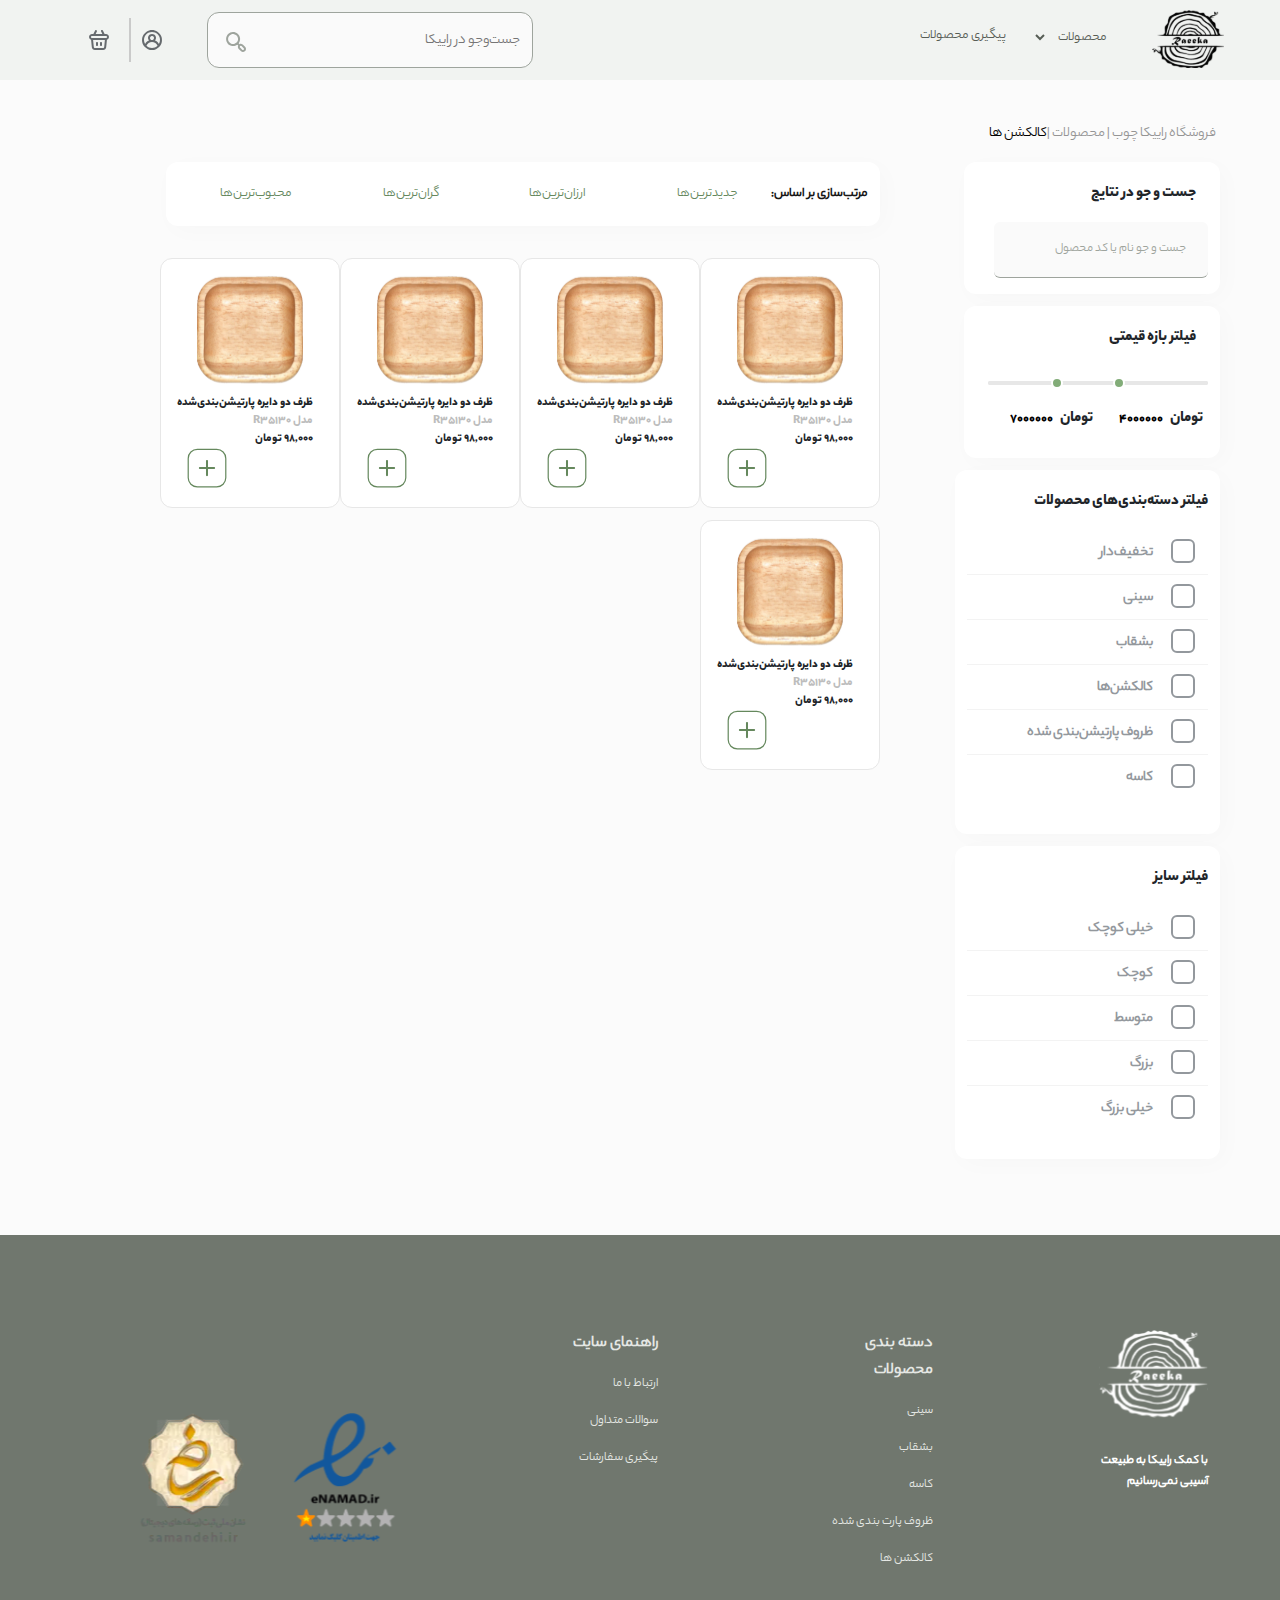
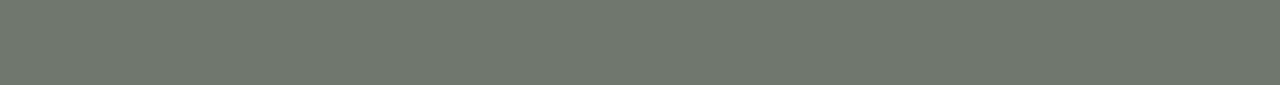
<file: plp.html>
<!DOCTYPE html>
<html lang="en" dir="rtl">
<head>
    <meta charset="UTF-8">
    <meta name="viewport" content="width=device-width, initial-scale=1.0">
    <link rel="stylesheet" href="https://cdn.jsdelivr.net/npm/bootstrap@5.3.1/dist/css/bootstrap.min.css">
    <script href="https://cdn.jsdelivr.net/npm/bootstrap@5.3.1/dist/js/bootstrap.bundle.min.js"></script>
    <link rel="stylesheet" href="./style.css">
    <title>راییکا چوب</title>
</head>
<body class="container-fluid p-0">
    <div class="page_container">
        <div class=" navbar container-fluid w-100 row m-0 p-0  w-100" style="height: 80px; background-color: #F1F3F1; background-image:none;">
            <div class="col row d-md-block d-none right">
                <div class="d-flex flex-row" style="width:313px; height:60px;">
                    <div class="m-0" style="width:73px;"><a href="index.html"><img src="./picture/Logo.svg" alt="logo"></a></div>
                    <div class="">
                        <div class="products_navbar_dropdown" dir="rtl">
                            <form action="">
                           <select name="products" class="products">
                               <option value="" disabled selected hidden>محصولات</option>
                               <option value="1st_product">محصول 1</option>
                               <option value="2nd_product">محصول 2</option>
                               <option value="3rd_product">محصول 3</option>
                           </select>
                           </form>
                       </div>
                    </div>
                    <div class="">
                        <div class="products_follow_up">
                            <button class="follow_up_button" ><a class="follow_up_button" href="#"> پیگیری محصولات</a></button>
                          </div> 
                    </div>                
                </div>
            </div>
            <div class="col">
               <div class="navbar_left_side">
                <div class="search_bar">
                    <button class="search_button">
                        <a href="#"><img src="./icons/search.svg" alt="search_button"></a>
                    </button>
                    <input type="search" class="search_bar" placeholder="جست‌و‌جو در راییکا" dir="rtl" >
                </div>
                <div class="cart_profile_icon d-lg-block d-none" >
                    <div class="profile_icon" >
                        <button class="profile_icon" >
                            <a href="signup-signin.html"><img src="./icons/profile.svg" alt="profile_icon" class="profile_icon"></a>
                        </button>
                    </div>
                    <div class="cart_icon" >
                        <button class="cart_icon">
                            <a href="basket.html"><img src="./icons/cart.svg" alt="cart_icon" class="cart_icon"></a>
                        </button>
                    </div>
                </div>
               </div>
            </div>
        </div>
        <div class="d-flex pipe_line">
            <div><p style="color:#959595 ;">فروشگاه راییکا چوب | محصولات |</p></div>
            <div><p style="color: #000000;">کالکشن ها</p></div>
        </div>
       <div class="plp_page">
        <div class="plp_page_filter">
            <div class="plp_page_filter_container">
                <button  onclick="myFunction()">
                    <img src="./icons/flliter_by.svg" alt="">
                </button>
                <div class="plp_filter_drop_down" id="myDropdown">
                    <p>مرتب‌سازی بر اساس:</p>
                    <a href="#">جدیدترین‌ها</a>
                    <a href="#">ارزان‌ترین‌ها</a>
                    <a href="#">گران‌ترین‌ها</a>
                    <a href="#">محبوب‌ترین‌ها</a>
                </div>
            </div>
            <div class="plp_page_filter_container">
                <button style="float: left; margin-left: 15%;">
                    <img src="./icons/filters.png" alt="">
                </button>
            </div>
        </div>
        <div class="plp_page_filter_2">
            <div class="plp_page_filter_search_bar">
                <p>جست و جو در نتایج</p>
                <form action="">
                    <input type="text" placeholder="جست و جو نام یا کد محصول">
                </form>
            </div>
            <div class="plp_page_price_filter">
                <p>فیلتر بازه قیمتی</p>
                <fieldset class="filter-price">
                    <div class="price-field">
                      <input type="range" min="50000" max="10000000" value="7000000" id="upper">
                      <input type="range" min="50000" max="10000000" value="4000000" id="lower">
                    </div>
                    <div class="price-wrap">
                      <div class="price-container">
                        <div class="price-wrap-1">
                          <label for="one">تومان</label>
                          <input id="one">
                        </div>
                        <div class="price-wrap-2">
                          <label for="two">تومان</label>
                          <input id="two">
                        </div>
                      </div>
                    </div>
                </fieldset>
            </div>
            <div class="plp_page_category_filter">
                <p>فیلتر دسته‌بندی‌‌های محصولات</p>
                <div class="plp_page_fliter_catagorys">
                    <input type="checkbox" id="6_catagory">
                    <label for="6_catagory">تخفیف‌دار</label>
                </div>
                <div class="plp_page_fliter_catagorys">
                    <input type="checkbox" id="1_catagory">
                    <label for="1_catagory">سینی</label>
                </div>
                <div class="plp_page_fliter_catagorys">
                    <input type="checkbox" id="2_catagory">
                    <label for="2_catagory">بشقاب</label>
                </div>
                <div class="plp_page_fliter_catagorys">
                    <input type="checkbox" id="3_catagory">
                    <label for="3_catagory">کالکشن‌ها</label>
                </div>
                <div class="plp_page_fliter_catagorys">
                    <input type="checkbox" id="4_catagory">
                    <label for="4_catagory">ظروف پارتیشن‌بندی شده</label>
                </div>
                <div class="plp_page_fliter_catagorys">
                    <input type="checkbox" id="5_catagory">
                    <label for="5_catagory">کاسه</label>
                </div>
            </div>
            <div class="plp_page_category_filter" style="height: 313px;">
                <p>فیلتر سایز</p>
                <div class="plp_page_fliter_catagorys">
                    <input type="checkbox" id="7_catagory">
                    <label for="7_catagory">خیلی کوچک</label>
                </div>
                <div class="plp_page_fliter_catagorys">
                    <input type="checkbox" id="8_catagory">
                    <label for="8_catagory">کوچک</label>
                </div>
                <div class="plp_page_fliter_catagorys">
                    <input type="checkbox" id="9_catagory">
                    <label for="9_catagory">متوسط</label>
                </div>
                <div class="plp_page_fliter_catagorys">
                    <input type="checkbox" id="10_catagory">
                    <label for="10_catagory">بزرگ</label>
                </div>
                <div class="plp_page_fliter_catagorys">
                    <input type="checkbox" id="11_catagory">
                    <label for="11_catagory">خیلی بزرگ</label>
                </div>
            </div>
        </div>
            <div style="display: flex; flex-direction:column;">
                <div class="plp_page_filter_by">
                    <div>
                        <p>مرتب‌سازی بر اساس:</p>
                    </div>
                    <div>
                        <button>جدیدترین‌ها</button>
                        <button>ارزان‌ترین‌ها</button>
                        <button>گران‌ترین‌ها</button>
                        <button>محبوب‌ترین‌ها</button>
                    </div>
                </div>
                <div class="plp_container">
                    <div class="plp_page_product_card">
                        <img src="./picture/products/1-1.svg" alt="">
                        <div class="plp_page_product_card_description">
                            <div class="plp_page_product_card_description_paragraph">
                                <p>ظرف دو دایره پارتیشن‌بندی‌شده </p>
                                <p style="color: #BDBDBD;">مدل R35130</p>
                                <p>98,000  تومان</p>
                            </div>
                            <button>
                                <img src="./icons/Add_Button.svg" alt="">
                            </button>
                        </div>
                    </div>
                    <div class="plp_page_product_card">
                        <img src="./picture/products/1-1.svg" alt="">
                        <div class="plp_page_product_card_description">
                            <div class="plp_page_product_card_description_paragraph">
                                <p>ظرف دو دایره پارتیشن‌بندی‌شده </p>
                                <p style="color: #BDBDBD;">مدل R35130</p>
                                <p>98,000  تومان</p>
                            </div>
                            <button>
                                <img src="./icons/Add_Button.svg" alt="">
                            </button>
                        </div>
                    </div>
                    <div class="plp_page_product_card">
                        <img src="./picture/products/1-1.svg" alt="">
                        <div class="plp_page_product_card_description">
                            <div class="plp_page_product_card_description_paragraph">
                                <p>ظرف دو دایره پارتیشن‌بندی‌شده </p>
                                <p style="color: #BDBDBD;">مدل R35130</p>
                                <p>98,000  تومان</p>
                            </div>
                            <button>
                                <img src="./icons/Add_Button.svg" alt="">
                            </button>
                        </div>
                    </div>
                    <div class="plp_page_product_card">
                        <img src="./picture/products/1-1.svg" alt="">
                        <div class="plp_page_product_card_description">
                            <div class="plp_page_product_card_description_paragraph">
                                <p>ظرف دو دایره پارتیشن‌بندی‌شده </p>
                                <p style="color: #BDBDBD;">مدل R35130</p>
                                <p>98,000  تومان</p>
                            </div>
                            <button>
                                <img src="./icons/Add_Button.svg" alt="">
                            </button>
                        </div>
                    </div>
                    <div class="plp_page_product_card">
                        <img src="./picture/products/1-1.svg" alt="">
                        <div class="plp_page_product_card_description">
                            <div class="plp_page_product_card_description_paragraph">
                                <p>ظرف دو دایره پارتیشن‌بندی‌شده </p>
                                <p style="color: #BDBDBD;">مدل R35130</p>
                                <p>98,000  تومان</p>
                            </div>
                            <button>
                                <img src="./icons/Add_Button.svg" alt="">
                            </button>
                        </div>
                    </div>
                </div>
            </div>
       </div>
        <div class="footers">
            <div class="footer_1">
                <div class="footer_icons">
                    <div class="footer_icon"><a href="index.html"><img class="footer_icon" src="./icons/footer/home.svg" alt=""></a></div>
                    <div class="footer_icon"><a href="#"><img class="footer_icon" src="./icons/footer/cart.svg" alt=""></a></div>
                    <div class="footer_icon"><a href="#"><img class="footer_icon" src="./icons/footer/menu.svg" alt=""></a></div>
                    <div class="footer_icon"><a href="signup-signin.html"><img class="footer_icon" src="./icons/footer/profile.svg" alt=""></a></div>
                </div>
            </div>
            <div class="footer_2">
                <div class="about_us">
                    <div style="margin-left: 165px;">
                        <img src="./picture/White_Logo 1.svg" alt="">
                        <div class="footer_details"><p>با کمک راییکا به طبیعت آسیبی نمی‌رسانیم</p></div>
                    </div>
                    <div style="margin-left: 165px;">
                        <p style="font-size: 18px; color:#E5E7E4;" >دسته بندی محصولات</p>
                        <a href="#" style="text-decoration: none; font-size: 14px; color:#E5E7E4;"><p>سینی</p></a>
                        <a href="#" style="text-decoration: none; font-size: 14px; color:#E5E7E4;"><p>بشقاب</p></a>
                        <a href="#" style="text-decoration: none; font-size: 14px; color:#E5E7E4;"><p>کاسه</p></a>
                        <a href="#" style="text-decoration: none; font-size: 14px; color:#E5E7E4;"><p>ظروف پارت بندی شده</p></a>
                        <a href="#" style="text-decoration: none; font-size: 14px; color:#E5E7E4;"><p>کالکشن ها</p></a>
                    </div>
                    <div>
                        <p style="font-size: 18px; color:#E5E7E4; width: 90px;" >راهنمای سایت</p>
                        <a href="#" style="text-decoration: none; font-size: 14px; color:#E5E7E4;"><p>ارتباط با ما</p></a>
                        <a href="#" style="text-decoration: none; font-size: 14px; color:#E5E7E4;"><p>سوالات متداول</p></a>
                        <a href="#" style="text-decoration: none; font-size: 14px; color:#E5E7E4;"><p>پیگیری سفارشات</p></a>
                    </div>
                </div>
                <div class="namad">
                    <a href="#"><img class="namad" src="./namad/image 1.svg" alt=""></a>
                    <a href="#"><img class="namad" src="./namad/image 2.svg" alt=""></a>
                </div>
            </div>
        </div>
        <script src="./script.js"></script>
    </div>
</body>
</file>
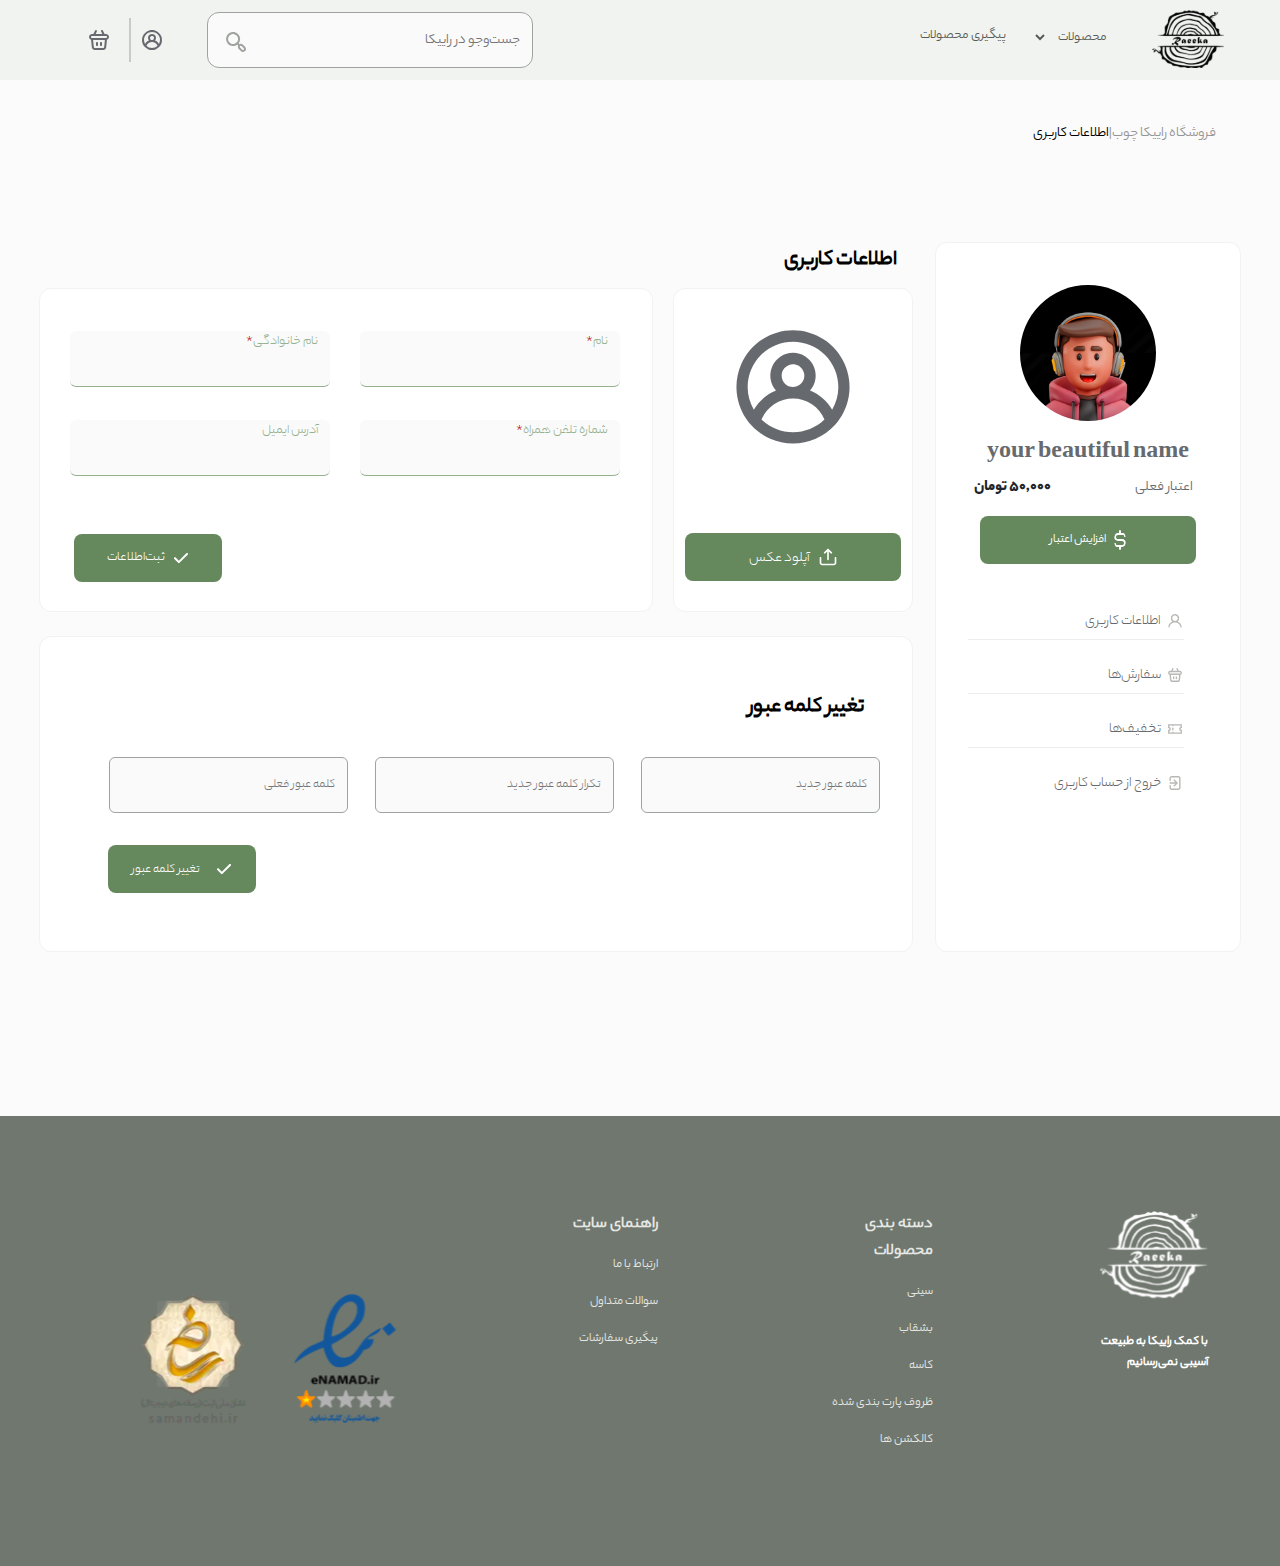
<file: profile.html>
<!DOCTYPE html>
<html lang="en" dir="rtl">
<head>
    <meta charset="UTF-8">
    <meta name="viewport" content="width=device-width, initial-scale=1.0">
    <link rel="stylesheet" href="https://cdn.jsdelivr.net/npm/bootstrap@5.3.1/dist/css/bootstrap.min.css">
    <script href="https://cdn.jsdelivr.net/npm/bootstrap@5.3.1/dist/js/bootstrap.bundle.min.js"></script>
    <link rel="stylesheet" href="./style.css">
    <title>راییکا چوب</title>
</head>
<body class="container-fluid p-0">
    <div class="page_container">
        <div class=" navbar container-fluid w-100 row m-0 p-0  w-100" style="height: 80px; background-color: #F1F3F1; background-image:none;">
            <div class="col row d-md-block d-none right">
                <div class="d-flex flex-row" style="width:313px; height:60px;">
                    <div class="m-0" style="width:73px;"><a href="index.html"><img src="./picture/Logo.svg" alt="logo"></a></div>
                    <div class="">
                        <div class="products_navbar_dropdown" dir="rtl">
                            <form action="">
                           <select name="products" class="products">
                               <option value="" disabled selected hidden>محصولات</option>
                               <option value="1st_product">محصول 1</option>
                               <option value="2nd_product">محصول 2</option>
                               <option value="3rd_product">محصول 3</option>
                           </select>
                           </form>
                       </div>
                    </div>
                    <div class="">
                        <div class="products_follow_up">
                            <button class="follow_up_button" ><a class="follow_up_button" href="#"> پیگیری محصولات</a></button>
                          </div> 
                    </div>                
                </div>
            </div>
            <div class="col">
               <div class="navbar_left_side">
                <div class="search_bar">
                    <button class="search_button">
                        <a href="#"><img src="./icons/search.svg" alt="search_button"></a>
                    </button>
                    <input type="search" class="search_bar" placeholder="جست‌و‌جو در راییکا" dir="rtl" >
                </div>
                <div class="cart_profile_icon d-lg-block d-none" >
                    <div class="profile_icon" >
                        <button class="profile_icon" >
                            <a href="signup-signin.html"><img src="./icons/profile.svg" alt="profile_icon" class="profile_icon"></a>
                        </button>
                    </div>
                    <div class="cart_icon" >
                        <button class="cart_icon">
                            <a href="basket.html"><img src="./icons/cart.svg" alt="cart_icon" class="cart_icon"></a>
                        </button>
                    </div>
                </div>
               </div>
            </div>
        </div>
        <div id="adding_credit" class="adding_credit">
            <div class="adding_credit_content">
               <div>
                <p>افزایش اعتبار کیف پول</p>
                <p>افزایش اعتبار کیف پول</p>
                <input type="number" placeholder="مبلغ مورد نظر (تومان)">
                <div class="adding_credit_buttons">
                    <button class="close_button">لغو</button>
                    <button>پرداخت</button>
                </div>
               </div>
            </div>
        </div>
        <div class="d-flex pipe_line">
            <div><p style="color:#959595 ;">فروشگاه راییکا چوب|</p></div>
            <div><p style="color: #000000;">اطلاعات کاربری</p></div>
        </div>
        <div class="box_container">
            <div class="profile_box_container">
                <div class="profile_details">
                    <img src="./picture/profile/800w-r0bPCSjUqg0.png">
                    <h2>your beautiful name</h2>
                    <div class="profile_details_credit">
                        <p style="font-size: 16px; font-family:yekan_bakh; color:#666A6E;">اعتبار فعلی</p>
                        <p>50,000 تومان</p>
                    </div>
                    <div class="d-flex flex-column justify-content-center align-items-center">
                        <div class="add_credit" ><button id="add_credit"><img src="./icons/dollar.svg" alt=""><p>افزایش اعتبار</p></button></div>
                        <div class="profile_details_button">
                            <button class="contact_info"><img src="./icons/profile_2.svg" alt="">اطلاعات کاربری</button>
                            <button class="order_info"><img src="./icons/cart_2.svg" alt="">سفارش‌ها</button>
                            <button class="contacts_offers"><img src="./icons/ticket.svg" alt="">تخفیف‌ها</button>
                            <button class="exit_button" style="border-style: none;"><img src="./icons/logout.svg" alt="" >خروج از حساب کاربری</button>
                        </div>
                    </div>
                </div> 
                <div>
                    <p class="info_title">اطلاعات کاربری</p>
                <div class="profile_info_change">
                    <div class="id_change">
                        <div class="img_upload">
                            <img src="./icons/profile.svg" alt="">
                            <form action="">
                                <label for="file_input">
                                    <div class="file_input_lable">
                                    <img src="./icons/upload.svg" alt="">
                                    <p>آپلود عکس</p>  
                                    </div>
                                </label>
                                <input type="file" id="file_input" />
                            </form>
                        </div>
                        <div class="info_submit">
                            <form action="" class="info_submit">
                                <div class="info_filed">
                                    <div class="info_filed_title">
                                        <p>نام</p>
                                        <p style="color: #B90202;">*</p>
                                    </div>
                                    <input type="text" >
                                </div>
                                <div class="info_filed">
                                    <div class="info_filed_title">
                                        <p>نام خانوادگی</p>
                                        <p style="color: #B90202;">*</p>
                                    </div>
                                    <input type="text" >
                                </div>
                                <div class="info_filed">
                                    <div class="info_filed_title">
                                        <p>شماره تلفن همراه</p>
                                        <p style="color: #B90202;">*</p>
                                    </div>
                                    <input type="text" >
                                </div>
                                <div class="info_filed">
                                    <div class="info_filed_title">
                                        <p>آدرس ایمیل</p>
                                    </div>
                                    <input type="text" >
                                </div>
                                <button type="submit" class="submit_info">
                                    <img src="./icons/approve.svg" alt="">
                                    <p>ثبت‌اطلاعات</p>
                                </button>
                            </form>
                        </div>
                           
                    </div>
                    <div class="password-chanege">
                      <form action="">
                        <p>تغییر کلمه عبور</p>
                        <div class="password_change_fileds">
                            <div class="password_change_filed">
                                <input type="password" placeholder="کلمه عبور جدید">
                            </div>
                            <div class="password_change_filed">
                                <input type="password" placeholder="تکرار کلمه عبور جدید">
                            </div>
                            <div class="password_change_filed">
                                <input type="password" placeholder="کلمه عبور فعلی">
                            </div>
                        </div>
                         <button type="submit" class="passwors_change_submit">
                            <img src="./icons/approve.svg" alt="">
                            <p>تغییر کلمه عبور</p>
                         </button>
                      </form>
                    </div>
                </div>
                </div>
            </div>
        </div>
        <div class="footers">
            <div class="footer_1">
                <div class="footer_icons">
                    <div class="footer_icon"><a href="index.html"><img class="footer_icon" src="./icons/footer/home.svg" alt=""></a></div>
                    <div class="footer_icon"><a href="#"><img class="footer_icon" src="./icons/footer/cart.svg" alt=""></a></div>
                    <div class="footer_icon"><a href="#"><img class="footer_icon" src="./icons/footer/menu.svg" alt=""></a></div>
                    <div class="footer_icon"><a href="signup-signin.html"><img class="footer_icon" src="./icons/footer/profile.svg" alt=""></a></div>
                </div>
            </div>
            <div class="footer_2">
                <div class="about_us">
                    <div style="margin-left: 165px;">
                        <img src="./picture/White_Logo 1.svg" alt="">
                        <div class="footer_details"><p>با کمک راییکا به طبیعت آسیبی نمی‌رسانیم</p></div>
                    </div>
                    <div style="margin-left: 165px;">
                        <p style="font-size: 18px; color:#E5E7E4;" >دسته بندی محصولات</p>
                        <a href="#" style="text-decoration: none; font-size: 14px; color:#E5E7E4;"><p>سینی</p></a>
                        <a href="#" style="text-decoration: none; font-size: 14px; color:#E5E7E4;"><p>بشقاب</p></a>
                        <a href="#" style="text-decoration: none; font-size: 14px; color:#E5E7E4;"><p>کاسه</p></a>
                        <a href="#" style="text-decoration: none; font-size: 14px; color:#E5E7E4;"><p>ظروف پارت بندی شده</p></a>
                        <a href="#" style="text-decoration: none; font-size: 14px; color:#E5E7E4;"><p>کالکشن ها</p></a>
                    </div>
                    <div>
                        <p style="font-size: 18px; color:#E5E7E4; width: 90px;" >راهنمای سایت</p>
                        <a href="#" style="text-decoration: none; font-size: 14px; color:#E5E7E4;"><p>ارتباط با ما</p></a>
                        <a href="#" style="text-decoration: none; font-size: 14px; color:#E5E7E4;"><p>سوالات متداول</p></a>
                        <a href="#" style="text-decoration: none; font-size: 14px; color:#E5E7E4;"><p>پیگیری سفارشات</p></a>
                    </div>
                </div>
                <div class="namad">
                    <a href="#"><img class="namad" src="./namad/image 1.svg" alt=""></a>
                    <a href="#"><img class="namad" src="./namad/image 2.svg" alt=""></a>
                </div>
            </div>
        </div>
    </div>
</body>
<script src="./script.js"></script>
</html>
</file>
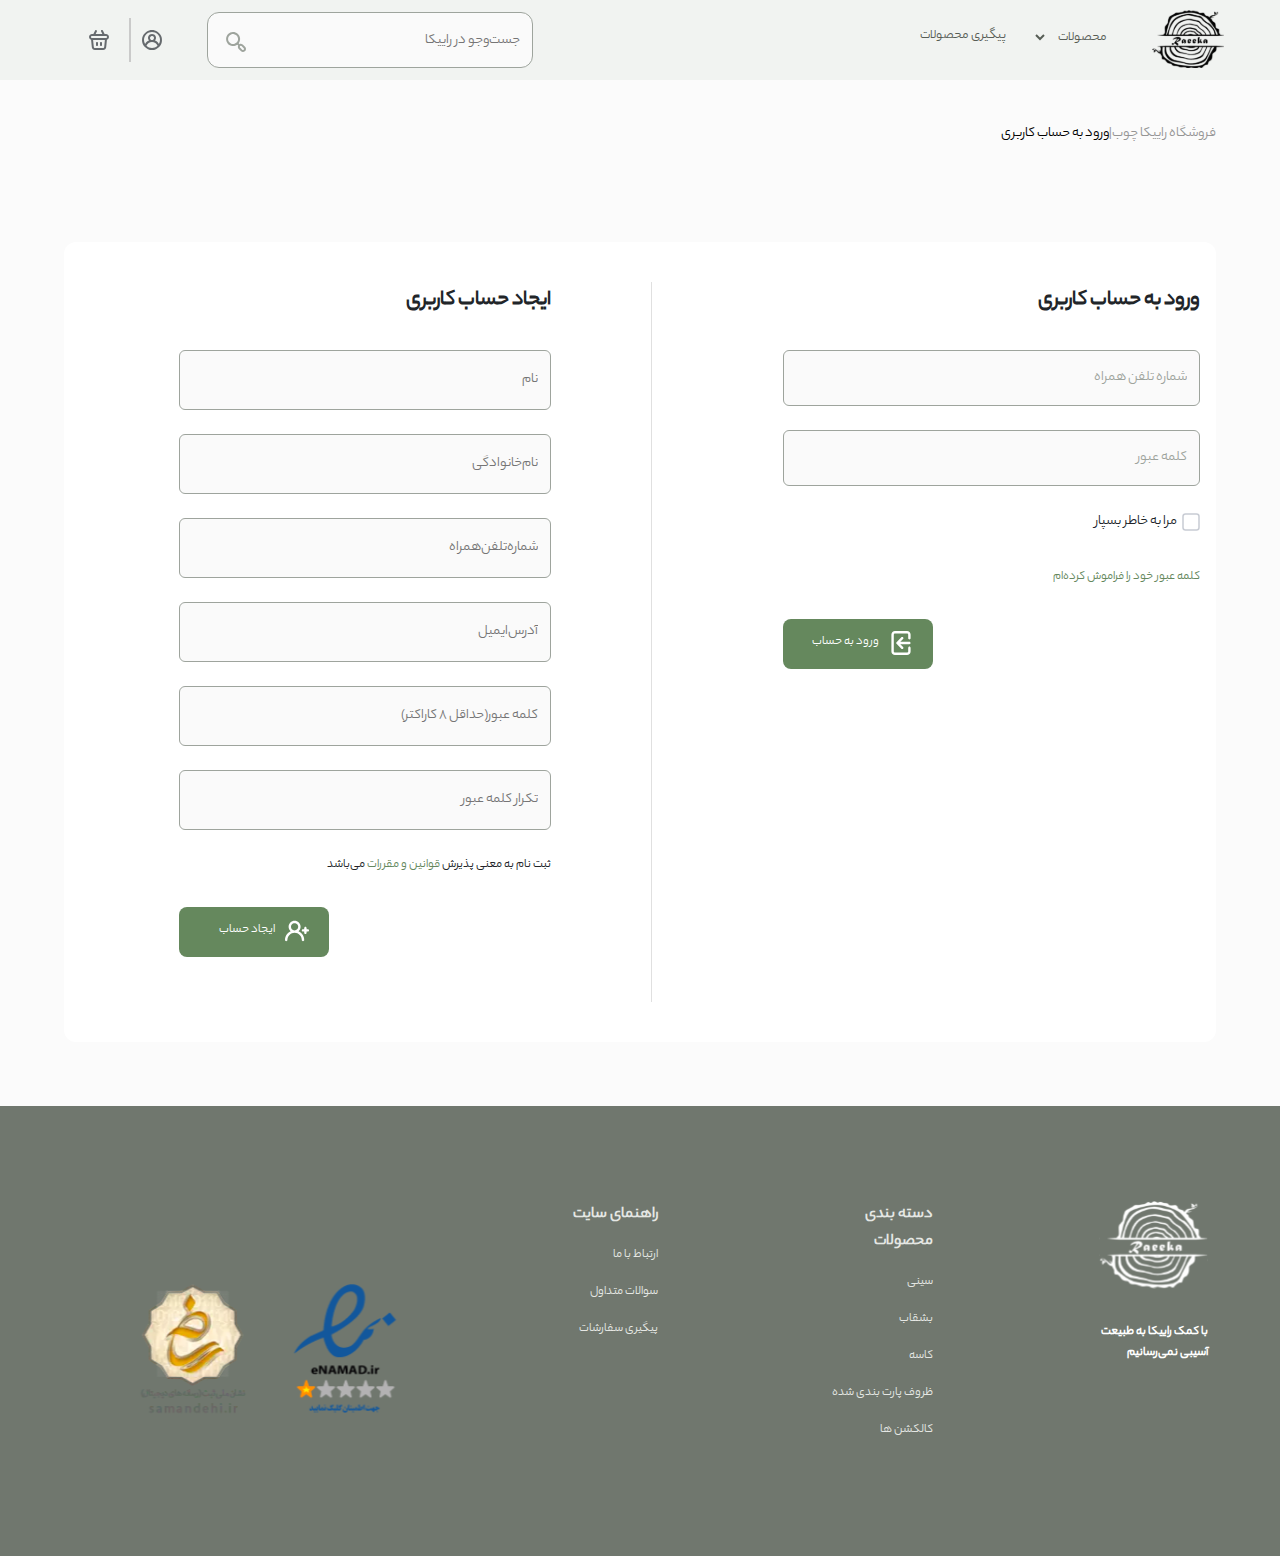
<file: signup-signin.html>
<!DOCTYPE html>
<html lang="en" dir="rtl">
    <head>
        <meta charset="UTF-8">
        <meta name="viewport" content="width=device-width, initial-scale=1.0">
        <link rel="stylesheet" href="https://cdn.jsdelivr.net/npm/bootstrap@5.3.1/dist/css/bootstrap.min.css">
        <script href="https://cdn.jsdelivr.net/npm/bootstrap@5.3.1/dist/js/bootstrap.bundle.min.js"></script>
        <link rel="stylesheet" href="./style.css">
        <title>راییکا چوب</title>
    </head>
<body class="container-fluid p-0">
    <div class="page_container">
        <div class=" navbar container-fluid w-100 row m-0 p-0  w-100" style="height: 80px; background-color: #F1F3F1; background-image:none;">
            <div class="col row d-md-block d-none right">
                <div class="d-flex flex-row" style="width:313px; height:60px;">
                    <div class="m-0" style="width:73px;"><a href="index.html"><img src="./picture/Logo.svg" alt="logo"></a></div>
                    <div class="">
                        <div class="products_navbar_dropdown" dir="rtl">
                            <form action="">
                           <select name="products" class="products">
                               <option value="" disabled selected hidden>محصولات</option>
                               <option value="1st_product">محصول 1</option>
                               <option value="2nd_product">محصول 2</option>
                               <option value="3rd_product">محصول 3</option>
                           </select>
                           </form>
                       </div>
                    </div>
                    <div class="">
                        <div class="products_follow_up">
                            <button class="follow_up_button" ><a class="follow_up_button" href="#"> پیگیری محصولات</a></button>
                          </div> 
                    </div>                
                </div>
            </div>
            <div class="col">
               <div class="navbar_left_side">
                <div class="search_bar">
                    <button class="search_button">
                        <a href="#"><img src="./icons/search.svg" alt="search_button"></a>
                    </button>
                    <input type="search" class="search_bar" placeholder="جست‌و‌جو در راییکا" dir="rtl" >
                </div>
                <div class="cart_profile_icon d-lg-block d-none" >
                    <div class="profile_icon" >
                        <button class="profile_icon" >
                            <a href="signup-signin.html"><img src="./icons/profile.svg" alt="profile_icon" class="profile_icon"></a>
                        </button>
                    </div>
                    <div class="cart_icon" >
                        <button class="cart_icon">
                            <a href="basket.html"><img src="./icons/cart.svg" alt="cart_icon" class="cart_icon"></a>
                        </button>
                    </div>
                </div>
               </div>
            </div>
        </div>
        <div class="d-flex pipe_line">
            <div><p style="color:#959595 ;">فروشگاه راییکا چوب|</p></div>
            <div><p style="color: #000000;">ورود به حساب کاربری</p></div>
        </div>
        <div class="box_container">
            <div class="signup_in_box">
                <div class="sign_in">
                    <p class="signup_in_title">ورود به حساب کاربری</p>
                    <form>
                        <input type="number" class="number_input" placeholder="شماره تلفن همراه">
                        <input type="text" class="password_input" placeholder="کلمه عبور">
                        <div class="d-flex">
                            <div class="checkbox-wrapper">
                                <input type="checkbox" id="cbx">
                                <label for="cbx" class="check">
                                <svg width="18px" height="18px" viewBox="0 0 18 18">
                                    <path d="M1,9 L1,3.5 C1,2 2,1 3.5,1 L14.5,1 C16,1 17,2 17,3.5 L17,14.5 C17,16 16,17 14.5,17 L3.5,17 C2,17 1,16 1,14.5 L1,9 Z"></path>
                                    <polyline points="1 9 7 14 15 4"></polyline>
                                </svg>
                                </label>
                            </div>
                            <p style="margin-right: 5px;">مرا به خاطر بسپار</p>
                        </div>
                        <a href="#" class="forget_password"><p>کلمه عبور خود را فراموش کرده‌ام</p></a>
                        <button type="submit" class="sign_in_submit_button">
                            <a href="profile.html">
                                <div class="login_button">
                                    <img src="./icons/login.svg" alt="">
                                    <p>ورود به حساب</p>
                                </div>
                            </a>
                        </button>
                    </form>
                </div>
                <div class="sign_up">
                    <p class="signup_in_title">ایجاد حساب کاربری</p>
                    <div class="sign_up_input">
                        <form action="" method="post">
                            <input type="text" placeholder="نام">
                            <input type="text" placeholder="نام‌خانوادگی">
                            <input type="number" placeholder="شماره‌تلفن‌همراه">
                            <input type="text" placeholder="آدرس‌ایمیل">
                            <input type="text" placeholder="کلمه عبور(حداقل ۸ کاراکتر)">
                            <input type="text" placeholder="تکرار کلمه عبور">
                            <p>ثبت نام به معنی پذیرش <a href="#"> قوانین و مقررات </a>می‌باشد</p>
                            <button type="submit" class="sign_up-submit_button">
                                <a href="profile.html">
                                    <div class="login_button">
                                       <img src="./icons/signup.svg" alt="">
                                       <p>ایجاد حساب</p>
                                   </div>
                               </a>
                            </button>
                        </form>
                    </div>
                </div>
            </div>
        </div>
        <div class="footers">
            <div class="footer_1">
                <div class="footer_icons">
                    <div class="footer_icon"><a href="index.html"><img class="footer_icon" src="./icons/footer/home.svg" alt=""></a></div>
                    <div class="footer_icon"><a href="#"><img class="footer_icon" src="./icons/footer/cart.svg" alt=""></a></div>
                    <div class="footer_icon"><a href="#"><img class="footer_icon" src="./icons/footer/menu.svg" alt=""></a></div>
                    <div class="footer_icon"><a href="#"><img class="footer_icon" src="./icons/footer/profile.svg" alt=""></a></div>
                </div>
            </div>
            <div class="footer_2">
                <div class="about_us">
                    <div style="margin-left: 165px;">
                        <img src="./picture/White_Logo 1.svg" alt="">
                        <div class="footer_details"><p>با کمک راییکا به طبیعت آسیبی نمی‌رسانیم</p></div>
                    </div>
                    <div style="margin-left: 165px;">
                        <p style="font-size: 18px; color:#E5E7E4;" >دسته بندی محصولات</p>
                        <a href="#" style="text-decoration: none; font-size: 14px; color:#E5E7E4;"><p>سینی</p></a>
                        <a href="#" style="text-decoration: none; font-size: 14px; color:#E5E7E4;"><p>بشقاب</p></a>
                        <a href="#" style="text-decoration: none; font-size: 14px; color:#E5E7E4;"><p>کاسه</p></a>
                        <a href="#" style="text-decoration: none; font-size: 14px; color:#E5E7E4;"><p>ظروف پارت بندی شده</p></a>
                        <a href="#" style="text-decoration: none; font-size: 14px; color:#E5E7E4;"><p>کالکشن ها</p></a>
                    </div>
                    <div>
                        <p style="font-size: 18px; color:#E5E7E4; width: 90px;" >راهنمای سایت</p>
                        <a href="#" style="text-decoration: none; font-size: 14px; color:#E5E7E4;"><p>ارتباط با ما</p></a>
                        <a href="#" style="text-decoration: none; font-size: 14px; color:#E5E7E4;"><p>سوالات متداول</p></a>
                        <a href="#" style="text-decoration: none; font-size: 14px; color:#E5E7E4;"><p>پیگیری سفارشات</p></a>
                    </div>
                </div>
                <div class="namad">
                    <a href="#"><img class="namad" src="./namad/image 1.svg" alt=""></a>
                    <a href="#"><img class="namad" src="./namad/image 2.svg" alt=""></a>
                </div>
            </div>
        </div>
    </div>
</body>
<script src="./script.js"></script>
</html>
</file>
<file: style.css>
*{
    margin: 0%;
    padding: 0%
}

@font-face {
    font-family: yekan_bakh ;
    src: url(./fonts/Yekan\ Bakh.ttf);
}

@font-face {
    font-family: yekan_bakh_bold ;
    src: url(./fonts/BYekan+\ Bold.ttf) ;
}

@font-face{
    font-family: yekan_bakh_fanum;
    src: url(./fonts/Yekan\ Bakh\ FaNum\ 07\ Heavy.ttf);
}
@font-face{
    font-family: yekan_bakh_light;
    src: url(./fonts/YekanBakh_Light.ttf);
}

html {
    text-rendering: optimizeLegibility !important;
    -webkit-font-smoothing: antialiased !important;
}

body{
    background-color: #fbfbfb ;  
} 

button{
    background: none;
}

div.navbar{
    height: 80px;
   background-color: #F1F3F1;
}

div.right{
    margin-right: 2.5% ;
}

div.products_navbar_dropdown{
    float: right ;
    width: 78px ;
    height: 40px ;
    margin-right: 40px ;
    margin-top: 6% ;
}

div.products_navbar_dropdown:hover{
    color: #384c34;
}

a.follow_up_button:hover{
    color:#384c34 ;
}

select.products{
    font-family: yekan_bakh ;
    font-size: 15px ;
    border-style: none ;
    background-color: transparent ;
    color: #575D56 ;
    width: 78px ;
    height: 40px ;
}

div.products_follow_up{
    background-color: transparent;
    float: left ;
}

button.follow_up_button{
    background-color: transparent;
    font-family: yekan_bakh ;
    margin-top: 5% ;
    border-style:none ;
    color: #575D56 ;
    width: 100px ;
    height: 40px ;
    padding: 0px ;
    margin-right: 20px ;
}

a.follow_up_button{
    font-size: 15px ;
    color: #575D56 ;
    text-decoration:none ;
}
a.follow_up_button:hover{
    color: #384c34;
}

div.search_bar{
    float: right ;
    width: 326px ;
    height: 56px ;
    background-color:#FAFAFA ;
    border-style: solid ;
    border-width: 1px ;
    border-color: #9EA49D ;
    border-radius: 12px ;
}

button.search_button{
    width: 24px ;
    height: 24px ;
    margin-top: 16px ;
    margin-bottom: 16px ;
    margin-left: 16px ;
    float: left ;
    background-color:transparent ;
    border-style: none ;
}

input.search_bar{
    font-family: yekan_bakh;
    font-size: 16px;
    border-style: none;
    background-color: transparent;
    float: right;
    padding-right: 12px ;
    padding-top: 16px ;
    padding-bottom: 16px ;
    height: 56px;
    border-radius: 12px ;
}

input.search_bar:focus{
    outline: none;
}

input.search_bar::-webkit-search-cancel-button{
    -webkit-appearance:none;
}

div.cart_profile_icon{
    background-color: transparent;
    float: right;
    width: 100px;
    height: 44px;
    margin-top: 6px ;
    margin-bottom: 6px ;
    margin-right: 7%;
}

div.profile_icon{
    background-color: transparent;
    float: right;
    width: 44px ;
    height: 44px ;
    border-left-width: 1px ;
    border-left-style: solid ;
    border-left-color: #CACACA; 
}

button.profile_icon{
    background-color: transparent;
    border-right-style: none ;
    border-top-style: none ;
    border-bottom-style: none ;
    border-left-color: #CACACA; 
    border-left-style: solid; 
    border-left-width: 1px ; 
}

img.profile_icon{
    margin: 10px;
}

div.cart_icon{
    background-color: transparent;
    float: left;
    width: 47px ;
    height: 44px ;
}

button.cart_icon{
    background-color: transparent;
    border-style: none ;
}

img.cart_icon{
    margin: 10px ;
}

div.landing_top{
    background-image: linear-gradient(to right , #E2E7E3 ,#D7DFD800);
    height: 450px;
    overflow: hidden;
    flex-direction: column;
}

div.description{
    padding-top: 5%;
    padding-right: 3%;
    font-family: yekan_bakh;
    width: 50%;
    height: 20%;
    z-index: 1;
}
p.description_1{
    font-size: 36px;
    font-weight: 400;
    color: #575D56;
}

p.description_2{
    font-size: 48px;
    font-family: yekan_bakh_bold;
}

div.ball{
    border-radius: 50%;
    width: 400px;
    height: 380px;
    margin-left: -9%;
    float: left;
    background-image: linear-gradient(to left , rgba(218,225,218,0.8) , rgba(224,230,226,1));
}

img.hero_img{
    width: 350px;
    height: 400px;
    opacity: 1;
}

div.category{
    height:200px ;
    background-color: #ffffff;
    border-width: 2px;
    border-style: solid;
    border-color: #E7E7E780;
    border-radius: 12px;
    margin-top: 7%;
    margin-right: 1%;
    display: flex;
    flex-direction: column;
    font-family: yekan_bakh;
}

a.show_all_category{
    text-decoration: none;
    color: #9EA49D;
    font-size: 14px;
}

p.category{
    font-size: 14px;
    font-family: yekan_bakh_bold;
}

div.show_all_category{
    display: flex;
    justify-content: space-between;
    width: 80%;
    height: 15%;
    margin-right: 10%;
    margin-top: 2%;
    border-bottom-style: solid;
    border-width: 1px;
    border-color: #D9D9D9;
    padding-bottom: 5%;
    display: none;
}

div.landing_bottom{
    background-color: #FBFBFB;
}

div.products_category{
    height: 75%;
    overflow-x: scroll;
    -ms-overflow-style: none;
    scrollbar-width: none; 
    display:inline-block;
    display: flex;
    margin-right: 10%;
    justify-content: center;
}

div::-webkit-scrollbar{
    display: none;
}

div.category_card{
    width: 77px;
    height: 80%;
    margin-left: 24px;
    margin-top: 2%;
    position: relative;
}

p.category_card_lable{
    font-family: yekan_bakh;
    font-size: 12px;
    height: 25%;
    color: #70776E;
    margin-right: 25%;
    width: 100%;
}

a.category_card{
    text-decoration: none;
}

div.why_us{
    height: 450px;
    width: 100%;
    margin-top: 10%;
    margin-bottom:5% ;
    padding-top: 5%;
}

div.why_us_lable{
    height: 100px;
    width: 100%;
}

div.why_us_ball{
    width: 100px;
    height: 100px;
    background-color: #EAECEA;
    border-radius: 50%;
    margin-right: 4%;
}
p.why_us_ball{                                     /* change font*/
    width: 190px;
    font-family: yekan_bakh;
    font-size: 20px;
    padding-top: 30%;
    color: #3A3A3A;
}

div.why_us_reasons{
    display: flex;
    margin-top: 7%;
    margin-left: 4% ;
    margin-right: 4% ;
}
 div.reasons_card{
    font-family: yekan_bakh_fanum;
    color: #383938;
 }

 div.reasons_card_lable{
    height: 20%;
    font-size: 18px;
    color: #383938;
    margin-bottom: 10%;
 }
 div.reasons_card_paragraph{
    height: 80%;
    font-size: 12px;
    font-weight: 400px;
    color: #3C3C3C;
    margin-bottom: 10%;
    
 }

 div.why_us_reasons_1{
    width: 35%;
 }

 div.why_us_reasons_2{
    width: 35%;
    margin-right: 20%;
 }

 div.special_offers{
    background-color: #B8BFB8;
    height: 228px;
    margin-right: 3%;
    border-radius: 0px 16px 16px 0;
    display: flex;
    align-items: stretch;
    margin-bottom: 10%;
    -ms-overflow-style: none;
 }

 div.special_offers_text{
    width: 150px;
    margin-left: 70px;
    margin-top: 50px;
    color: #FFFFFF;
    font-family: yekan_bakh;
    justify-content: center;
    align-items: center;
    display: flex;
    flex-direction: column;
    margin-right: 25px;
}

p.special_offers{
    margin-top: 50%;
    margin-right: 25%;
    font-family: yekan_bakh;                        /*change font*/
    font-size: 32px;
    color: #FFFFFF;
    
}

div.special_offers_items{
    width: 172px;
    height: 228px;
    margin-left: 5%;
}

p.special_offers_items_off{
    color: #FFFFFF;
    font-family: yekan_bakh;                       /*change font*/     
    font-size: 16px;
    padding-top: 25%;
    padding-right: 15%;
    z-index: 2;
}

div.special_offers_items_off{
    background-color: #B90202;
    width: 46px;
    height: 46px;
    border-radius: 50%;
    position: relative;
    top: 25px;
    right: -10px;
    padding-bottom: 30px;
}

div.special_offers_items_card{
    width: 168px;
    height: 168px;
    background-color: #F3F3F3;
    border-radius: 12px;
    margin-right: 2%;
    margin-bottom: 5%;
}

div.special_offers_items_card_img{
    width: 96px;
    height: 96px;
    padding-top: 8%;
    padding-right: 25%;
}

div.special_offers_items_card_desc{
    width: 110px;
    height: 40px;
    display: flex;
    margin-right: 25%;
    padding-top: 15%;
}

div.special_offers_items_card_desc_price{
    width: 70px;
    height: 40px;
    font-family: yekan_bakh;                                          /*change font*/
    font-size: 12px;
    display: flex;
    flex-direction: column;
    margin-left: 5%;
}

div.special_offers_items_card_desc_button{
    width: 32px;
    height: 32px;
}

button {
    border: none;
}

div.newest_products{
    height: 380px;
    margin-bottom: 5%;
    -ms-overflow-style: none;
}

div.title{
    height: 40px;
    display: flex;
    margin-bottom: 15px;
    align-items: center;
}

p.title{
 font-family: yekan_bakh_fanum;                                       
 font-size: 22px;
 color: #3A3A3A;
 padding-right: 5%;
 padding-top: 1%;
 margin-left: 5px;
}

div.product_nav_button{
    display: none;
}

div.prosuct_row{
    display: flex;
    overflow: scroll;
}

div.products_card{
    height: 308px;
    width: 240px;
    border-style: solid;
    border-color: #E7E7E7;
    border-width:1px;
    border-radius: 12px;
    margin-right: 10%;
    background-color: #FFFFFF;
}

div.product_img{
    padding-right: 20%;
}
 
img.product_img{
    width: 132px;
    height: 178px;    
}

div.product_desc{
    font-family: yekan_bakh_fanum;                                         /*change font*/        
    font-size: 14px;
    padding-right: 20%;
    color: #000000;
}

div.product_desc p{
    margin-bottom: 2px;
}

p.product_model{
    font-size: 12px;
    color: #BDBDBD;
}

div.product_add{
    float: left;
    padding-left: 20%;
    width: 40px;
    height: 40px;
}
div.product_add img{
    width: 40px;
    height: 40px;
}
div.colaction_products{
    height: 380px;
    margin-bottom: 20%;
    -ms-overflow-style: none;
}

div.footer_1{
overflow: hidden;
position: fixed;
bottom: 0;
height: 80px;
width: 100%;
border-top-color:#F3F6F4 ;
border-top-style: solid;
border-width: 1px;
background-color: rgba(255, 255, 255, 0.7);
z-index: 2;
}
 

div.footer_icons{
    display: flex;
    color: #B9B9B9;
    margin-right: 15%;
    margin-top: 24px;
}

img.footer_icon{
    color: #B9B9B9;
}

div.footer_icon{
    color: #B9B9B9;
    margin-left: 20%;
}

div.footer_2{
    display: flex;
    margin-top: 5%;
    height: 450px;
    background-color: #70776E;
    font-family: yekan_bakh;                        /*change font*/
    display: none;
}

div.about_us{
  display: flex;    
  margin-top: 95px; 
  float: right;
  margin-right: 72px;
}
div.about_us p{
    width: 110px;
    font-size: 14px;
    font-weight: 700;
}
div.about_us a p {
    font-weight: 100;
}
div.footer_details{
    font-size: 14px;
    color: #FFFFFF;
    margin-top: 32px;
}

div.namad{
    float: left;
    margin-top: 174px;
    display: flex;
    width: 35%;
    margin-right: 10%;
}

img.img_front{
    width: 77px;
    height: 78px;
    opacity: 1;
    z-index: 1;
}
.img_area img{
    position: absolute;
    transition: opacity 0.2s ease-out;  
}

img.img_front:hover{
    opacity: 0;
}


img.img_back{
    width: 77px;
    height: 70px;
    padding-top: 2px;
}
.special_offers_items_card_img img{
    width: 77px;
    height: 78px;
}

div.page_container{
    background-color: #FBFBFB;
}

div.product_price p{
    font-family: yekan_bakh_fanum;
}

div.special_offers_items_off p{
    font-family: yekan_bakh_fanum;
    padding-right:24% ;
}

/*     sign_in/sign_up  page      */
div.box_container{
    height: 1400px;
    background-color: #FBFBFB;
}

div.pipe_line{
    font-family: yekan_bakh;
    font-size: 12px;
    margin-top: 5%;
    margin-right: 5% ;
}

div.signup_in_box{
    position: relative;
    background-color: #FBFBFB;
    height: 1200px;
}

div.sign_in{
    font-family: yekan_bakh;
    margin-right:16px;
    height: 445px;
    width: 93%;
    border-bottom-style:solid ;
    border-bottom-color: #DFDFDF;
    border-bottom-width: 1px;
}

p.signup_in{
    font-family: yekan_bakh;
    font-size: 16px;
    font-weight: bold;
    margin-bottom: 32px;
}
div.sign_in form input::placeholder{
    font-family: yekan_bakh;
    font-size: 16px;
    color: #9EA49D;
}
div.sign_in form input{
    font-family: yekan_bakh;
    font-size: 16px;
}
div.sign_in form{
    height: 190px;
}
input.number_input {
    width: 100%;
    height: 56px;
    border-radius: 6px;
    border-color: #9EA49D;
    border-width: 1px;
    margin-bottom: 24px;
    border-style:solid;
    padding-right:12px;
    font-weight: 100;
    background-color: #FAFAFA;
    color: #3a3a3a;
}

input.password_input{
    width: 100%;
    height: 56px;
    border-radius: 6px;
    border-color: #9EA49D;
    border-width: 1px;
    margin-bottom: 24px;
    border-style:solid;
    padding-right:12px;
    font-weight: 100;
    background-color: #FAFAFA;
    color: #3a3a3a;
}
input.save_password_box{
    width: 16px ;
    height: 16px ;
    border-color: #000000;
    border-style: solid;
    border-width: 2px;
}

button.sign_in_submit_button{
    float: left;
}

.checkbox-wrapper input[type="checkbox"] {
    display: none;
    visibility: hidden;
}

.checkbox-wrapper label {
    display: inline-block;
}

.checkbox-wrapper .check {
    cursor: pointer;
    position: relative;
    margin: auto;
    width: 18px;
    height: 18px;
    -webkit-tap-highlight-color: transparent;
    transform: translate3d(0, 0, 0);
}

.checkbox-wrapper .check:before {
    content: "";
    position: absolute;
    top: -15px;
    left: -15px;
    width: 48px;
    height: 48px;
    border-radius: 50%;
    background: rgba(34,50,84,0.03);
    opacity: 0;
    transition: opacity 0.2s ease;
}

.checkbox-wrapper .check svg {
    position: relative;
    z-index: 1;
    fill: none;
    stroke-linecap: round;
    stroke-linejoin: round;
    stroke: #c8ccd4;
    stroke-width: 1.5;
    transform: translate3d(0, 0, 0);
    transition: all 0.2s ease;
}

.checkbox-wrapper .check svg path {
    stroke-dasharray: 60;
    stroke-dashoffset: 0;
}

.checkbox-wrapper .check svg polyline {
    stroke-dasharray: 22;
    stroke-dashoffset: 66;
}

.checkbox-wrapper .check:hover:before {
    opacity: 1;
}

.checkbox-wrapper .check:hover svg {
    stroke: #9EA49D;
}

.checkbox-wrapper input[type="checkbox"]:checked + .check svg {
    stroke: #65885D;
}

.checkbox-wrapper input[type="checkbox"]:checked + .check svg path {
    stroke-dashoffset: 60;
    transition: all 0.3s linear;
}

.checkbox-wrapper input[type="checkbox"]:checked + .check svg polyline {
    stroke-dashoffset: 42;
    transition: all 0.2s linear;
    transition-delay: 0.15s;
}

a.forget_password{
    text-decoration: none;
    color: #65885D;
    font-size: 14px;
    width: 700;
}

button.sign_up-submit_button{
    float: left;
}

div.login_button{
    background-color: #65885D;
    width: 150px;
    height: 50px;
    border-radius: 8px;
    float: left;
    text-decoration: none;
    color: #FFFFFF;
    font-size: 14px;
    display: flex;
}

div.login_button img{
    width: 24px;
    height: 24px;
    margin-top: 12px;
    margin-right: 20px;
}

div.login_button p{
    margin-top: 12px;
    margin-right: 10px;

}
div.sign_up{
    font-family: yekan_bakh;
    margin-right:16px;
    width: 93%;
    margin-top: 40px;
}

p.signup_in_title{
    font-weight: 700;
}

div.sign_up p {
    margin-bottom: 32px;
}

div.sign_up_input input{
    width: 100%;
    height: 60px;
    border-radius: 6px;
    border-style: solid;
    border-color: #9EA49D;
    background-color: #FAFAFA;
    margin-bottom: 24px;
    border-width: 1px;
    padding-right: 12px;
    color: #3a3a3a;
}
div.sign_up a{
    text-decoration: none;
    color: #65885D;
}

div.sign_up p{
    font-size: 14px;
}
/* profile page */
div.adding_credit{
    display: none;
    position: fixed; 
    z-index: 1; 
    padding-top: 100px; 
    left: 0;
    top: 0;
    width: 100%; 
    height: 100%; 
    overflow: auto; 
    background-color: rgba(0,0,0,0.4); 
}
div.adding_credit_content{
    font-family: yekan_bakh;
    font-size: 24px;
    color: #000000;
    width: 856px;
    height: 446px;
    border-radius: 12px;
    background-color: #FFFFFF;
    display: flex;
    flex-direction: column;
    align-items: center;
    justify-content: center;
}
div.box_container{
    margin-top: 80px;
    display: flex;
    justify-content: center;
    width: 100%;
    height: 2000px;
}

div.profile_box_container{
    width: 328px;
    display: flex;
    flex-direction: column;
    justify-content: center;
}

div.profile_details{
    background-color: #FFFFFF;
    border-radius: 12px;
    border-style: solid;
    border-width: 1px;
    border-color: #F2F2F2;
}

div.profile_details img{
    border-radius: 50%;
    width: 136px;
    height: 136px;
    margin-right: 95px;
    margin-top: 42px;
}

div.profile_details h2{
    font-family: yekan_bakh;
    font-size: 24px;
    color: #666A6E;
    margin-top: 18px;
    text-align: center;
    text-decoration: none;
    font-weight: 700;
}

div.profile_details_credit{
    display: flex;
    align-items: center;
    width: 100%;
}
div.profile_details_credit p{
    width: 50%;
    text-align: center;
    font-family: yekan_bakh_fanum ;
}
div.add_credit{
    background-color: #65885D;
    color: #FFFFFF;
    font-family: yekan_bakh;
    font-size: 14px;
    width: 216px;
    height: 48px;
    border-radius: 8px;
    margin-top: 18px;
}

div.add_credit button img{
    width: 12px;
    height: 20px;
    margin: 0px;
}
div.add_credit button{
    width: 216px;
    height: 48px;
    background-color: transparent;
    display: flex;
    align-items: center;
    padding-right: 70px;
}
div.add_credit button p{
    color: #FFFFFF;
    font-family: yekan_bakh;
    font-size: 14px;
    margin: 0px;
    margin-right: 8px;
}
div.profile_details_button{
    margin-top: 46px;
    margin-right: 56px;
}
div.profile_details_button button{
    width: 216px;
    height: 30px;
    margin-bottom: 24px;
    background-color: #FFFFFF;
    color: #666A6E;
    text-align: start;
    font-family: yekan_bakh_light;
    font-size: 16px;
    border-bottom-style: solid;
    border-bottom-width: 1px ;
    border-color: #EDEDED;
    padding-bottom: 8px;
}

div.profile_details_button button img{
    width: 18px;
    height: 18px;
    margin: 0;
    margin-left: 5px;
}

p.info_title{
    font-family: yekan_bakh;
    font-size: 16px;
    color: #000000;
    font-weight: 700;
    margin-right: 16px;
    margin-top: 72px;
    margin-bottom: 10px;
}
div.img_upload{
    background-color: #FFFFFF;
    border-radius: 12px;
    border-style: solid;
    border-width: 1px;
    border-color: #F2F2F2;
    display: flex;
    flex-direction: column;
    justify-content: center;
    align-items: center;
    height: 324px;
}

div.img_upload img{
    width: 136px;
    height: 136px;
    margin-bottom: 48px;
}

div.file_input_lable{
    width: 216px;
    height: 48px;
    background-color: #65885D;
    color: #FFFFFF;
    border-radius: 8px;  
    display: flex; 
    justify-content: center;
    align-items: center;
}

div.file_input_lable img{
    width: 20px;
    height: 20px;
    margin-bottom: 0;
}

div.file_input_lable p{
    font-family: yekan_bakh_light;
    font-size: 16px;
    margin-right: 8px;
    margin-top: 20px;
}

div.img_upload input{
    display: none;
}

div.info_submit{
    background-color: #FFFFFF;
    border-radius: 12px;
    border-style: solid;
    border-width: 1px;
    border-color: #F2F2F2;
    margin-top: 24px;
    height: 484px;
    padding-right: 32px;
    padding-top: 18px;
}

div.info_filed{
    margin-top: 24px;
    background-color: #FAFAFA;
    border-bottom-style:solid ;
    border-bottom-color:#95B28F ;
    border-bottom-width: 1px;
    border-radius: 6px;
    height: 56px;
    width: 260px;
}

div.info_filed_title{
    font-family: yekan_bakh_light;
    color: #95B28F;
    font-size: 15px;
    display: flex;
    margin-right: 12px;
}

div.info_filed input{
    background-color: transparent;
    border: none;
    width: 100%;
    height: 50%;
    padding-right: 12px;
    font-family: yekan_bakh_light;
    font-size: 15px;
    color: #525E67;
}

div.info_filed input:focus{
    border: none;
    outline: none;
}

button.submit_info{
    width: 148px;
    height: 48px;
    background-color: #65885D;
    border-radius: 8px;
    color: #FFFFFF;
    display: flex;
    justify-content: center;
    align-items: center;
    font-family: yekan_bakh_light;
    font-size: 15px;
    margin-top: 48px;
    float: left;
    margin-left: 34px;
}

button.submit_info p{
    margin-top: 18px;
    margin-right: 8px;
} 

div.password-chanege{
    background-color: #FFFFFF;
    border-radius: 12px;
    border-style: solid;
    border-width: 1px;
    border-color: #F2F2F2;
    margin-top: 24px;
    margin-bottom: 100px;
    height: 453px;
    padding-right: 32px;
}
div.password-chanege p{
    font-family: yekan_bakh;
    font-size: 16px;
    color: #000000;
    font-weight: 700;
    margin-right: 16px;
    margin-top: 32px;
    margin-bottom: 32px;
}

div.password_change_filed input{
    margin-bottom: 32px;
    width: 260px;
    height: 56px;
    font-family: yekan_bakh_light;
    font-size: 14px;
    background-color: #FAFAFA;
    border-color: #9EA49D;
    border-width: 1px;
    border-style: solid;
    border-radius: 6px;
    padding-right: 12px;
}
div.password_change_filed input:focus{
    border-color: #9EA49D;
    border-width: 1px;
    border-style: solid;
    outline: none;
}

button.passwors_change_submit{
    width: 148px;
    height: 48px;
    background-color: #65885D;
    border-radius: 8px;
    color: #FFFFFF;
    display: flex;
    justify-content: center;
    align-items: center;
    font-family: yekan_bakh_light;
    font-size: 15px;
    float: left;
    margin-left: 34px;
}
button.passwors_change_submit p{
    color: #FFFFFF;
    font-family: yekan_bakh_light;
    font-size: 14px;
    font-weight: 400;
}

div.info_filed_title{
    height: 20px;
}

input::-webkit-inner-spin-button {
    -webkit-appearance: none;
    margin: 0;
}
  
input[type=number] {
    -moz-appearance: textfield;
}

/* plp page */
div.plp_page_filter{
    display: flex;
    width: 100%;
    height: 48px;
}

div.plp_page_filter_container{
    width: 50%;
}

div.plp_page_filter div button{
    margin-right: 16px ;
}

div.plp_filter_drop_down{
    display: none;
    width: 150px;
    position: absolute;
    background-color: #f9f9f9;
    box-shadow: 0px 8px 16px 0px rgba(0,0,0,0.2);
    height: 150px;
    font-family: yekan_bakh;
    margin-right: 16px;
    opacity: 0.87;
    z-index: 1;
}

div.plp_filter_drop_down p{
    font-size: 16px;
    font-weight: 700;
    padding-right: 16px;
    margin-bottom: 8px;
}

div.plp_filter_drop_down a{
    text-decoration: none;
    color: #65885D;
    font-size: 14px;
    float: none;
    padding: 4px 16px;
    display: block;
    text-align: right;
}
div.plp_filter_drop_down a:hover {
    background-color: #ddd;
  }

div.show {
    display: block;
  }

div.plp_container{
    width: 90%;
    margin: 32px 16px 32px 16px;
    display: grid;
    grid-template-columns: repeat(2, 1fr);
    justify-self: center;
}

div.plp_page_product_card{
    width: 156px;
    height: 221px;
    border-style: solid;
    border-color: #E7E7E7;
    border-width: 1px;
    border-radius: 12px;
    display: flex;
    flex-direction: column;
    align-items: center;
    padding-top:12px ;
    margin-bottom: 12px;
    background-color: #FFFFFF;
}

div.plp_page_product_card_description{
    width: 136px;
    height: 112px;
    font-family: yakan_bakh;
    padding-top: 20px;
}

div.plp_page_product_card img{
    width: 77px;
    height: 77px;
}

div.plp_page_product_card_description_paragraph{
    width: 136px;
    font-family: yekan_bakh_fanum;
    font-size: 12px;
}
div.plp_page_product_card_description_paragraph p{
    margin-bottom: 0;
}

div.plp_page_product_card button{
    float: left;
}

div.plp_page_product_card button img{
    width: 40px;
    height: 40px;
}
div.plp_page_filter_2{
    display: none;
}
div.plp_page{
    display: block;
}

div.plp_page_filter_search_bar{
    width: 256px;
    height: 132px;
    background-color: #FFFFFF;
    margin-right: 10%;
    box-shadow: 5px 5px 24px 0px rgba(0, 0, 0, 0.02);
    border-radius: 12px;
    font-family: yekan_bakh_fanum;
    padding: 20px 12px 12px 12px;
    margin-bottom: 12px;
}

div.plp_page_filter_search_bar form input{
    width: 214px;
    height: 56px;
    border: none;
    background-color: #FAFAFA;
    border-bottom-style: solid;
    border-bottom-color:#9EA49D ;
    border-bottom-width: 1px;
    border-radius: 6px;
    padding-right:10px ;
}

div.plp_page_filter_search_bar form input:focus{
    outline: 1px solid #82AC78;
    border: none; 
}

div.plp_page_filter_search_bar form input::placeholder{
    color: #9EA49D;
    font-family: yekan_bakh;
    font-size: 14px;
    padding-right: 12px;
}

div.plp_page_filter_search_bar p{
    font-size: 16px;
    font-weight:800;
    margin-right: 12px;
}

div.plp_page_price_filter{
    width: 256px;
    height: 152px;
    background-color: #FFFFFF;
    margin-right: 10%;
    box-shadow: 5px 5px 24px 0px rgba(0, 0, 0, 0.02);
    border-radius: 12px;
    font-family: yekan_bakh_fanum;
    padding: 20px 12px 12px 12px;
    margin-bottom: 12px;
}

div.plp_page_price_filter p{
    margin-right: 12px;
}

.filter-price {
    width: 220px;
    border: 0;
    padding: 0;
    margin: 0; 
}
  
.price-container {
    padding: 5px;
    width:100%;
    display: flex;
    justify-content: space-between;
}
  
.price-field {
    position: relative;
    width: 100%;
    height: 36px;
    box-sizing: border-box;
    padding-top: 15px;
    padding-left: 0px;
}
  
.price-field input[type=range] {
    position: absolute;
}
  
  
.price-field input[type=range] {
    width: 100%;
    height: 4px;
    background-color: #E7E7E7;
    outline: 0;
    box-sizing: border-box;
    border-radius: 5px;
    pointer-events: none;
    -webkit-appearance: none;
}
  
.price-field input[type=range]::-webkit-slider-thumb {
      -webkit-appearance: none;
}
  
.price-field input[type=range]:active,
.price-field input[type=range]:focus {
    outline: 0;
}
  
.price-field input[type=range]::-ms-track {
    width: 188px;
    height: 2px; 
    border: 0;
    outline: 0;
    box-sizing: border-box;
    border-radius: 5px;
    pointer-events: none;
    background: transparent;
    border-color: transparent;
    color: red;
    border-radius: 5px;
}
  
  
.price-field input[type=range]::-webkit-slider-thumb { 
    position: relative;
    margin: 0;
    border: 0;
    outline: 0;
    border-radius: 50%;
    height: 12px;
    width: 12px;
    background-color: #82AC78;
    cursor: pointer;
    cursor: pointer;
    pointer-events: all;
    z-index: 100;
    border-style: solid;
    border-width: 2px;
    border-color: #ffffff;
}
  
.price-field input[type=range]::-moz-range-thumb { 
    position: relative;
    margin: 0;
    border: 0;
    outline: 0;
    border-radius: 50%;
    height: 12px;
    width: 12px;
    background-color: #82AC78;
    cursor: pointer;
    cursor: pointer;
    pointer-events: all;
    z-index: 100;
    border-style: solid;
    border-width: 2px;
    border-color: #ffffff;
}
  
.price-field input[type=range]::-ms-thumb  { 
    position: relative;
    margin: 0;
    border: 0;
    outline: 0;
    border-radius: 50%;
    height: 12px;
    width: 12px;
    background-color: #82AC78;
    cursor: pointer;
    cursor: pointer;
    pointer-events: all;
    z-index: 100;
    border-style: solid;
    border-width: 2px;
    border-color: #ffffff;
}

.price-field input[type=range]::-moz-range-track { 
    width: 188px;
    height: 2px;
    cursor: pointer;
    background: #242424;
    border-radius: 5px;
}
  
.price-field input[type=range]::-ms-track { 
    width: 188px;
    height: 2px;
    cursor: pointer;
    background: #242424;
    border-radius: 5px;
}

.price-wrap-1, 
.price-wrap-2 {
    display: flex;
    margin-left: 0px;
    justify-content: space-between;
}
  
.price-wrap_line {
    margin: 6px 0px 5px 5px;
}
  
.price-wrap #one, 
.price-wrap #two {
    width: 70px;
    text-align: right;
    margin: 0;
    padding: 0;
    margin-right: 2px;
    background:  0;
    border: 0;
    outline: 0;
    color: #000000;
    font-family: yekan_bakh_fanum;
    font-size: 14px;
    font-weight: 400;
}
  
.price-wrap label {
    text-align: right;
    padding-left: 5px;
}
  
      
.price-field input[type=range]:hover::-webkit-slider-thumb {
    box-shadow: 0 0 0 0.5px #242424;
    transition-duration: 0.3s;
}
  
.price-field input[type=range]:active::-webkit-slider-thumb {
    box-shadow: 0 0 0 0.5px #242424;
    transition-duration: 0.3s;
}

div.plp_page_category_filter{
    width: 265px;
    height: 364px;
    background-color: #FFFFFF;
    border-radius: 10px;
    margin-right: 10%;
    box-shadow: 5px 5px 24px 0px rgba(0, 0, 0, 0.02);
    border-radius: 12px;
    font-family: yekan_bakh_fanum;
    padding: 20px 12px 12px 12px;
    margin-bottom: 12px;
    display: flex;
    flex-direction: column;
}

div.plp_page_fliter_catagorys{
    color: #BDBDBD;
    width: 241px;
    height: 45px;
    border-bottom-style:solid ;
    border-bottom-color:#F3F3F3 ;
    border-bottom-width:1px ;
    font-family: yekan_bakh;
    font-size: 16px;
    font-weight: 700;
    padding-top: 11px;
}
div.plp_page_fliter_catagorys:last-child{
    border-style: none;
}
div.plp_page_fliter_catagorys input[type=checkbox]{
    opacity: 0;
}
div.plp_page_fliter_catagorys input[type=checkbox] + label{
    position: relative;
    cursor: pointer;
    color: #93989D;
    padding-right:40px ;
}

div.plp_page_fliter_catagorys input[type=checkbox] + label::before{
    content: "";
    position: absolute;
    width: 20px;
    height: 20px;
    outline: 2px solid #93989D;
    right: 0;
    top: 0;
    border-radius: 4px;
}
div.plp_page_fliter_catagorys input[type=checkbox]:checked + label::before{
    content: "";
    position: absolute;
    width: 20px;
    height: 20px;
    outline: 2px solid #82AC78;
    right: 0;
    top: 0;
    border-radius: 4px;
}

div.plp_page_fliter_catagorys input[type=checkbox]:checked + label::after{
    content: "";
    position: absolute;
    width: 20px;
    height: 20px;
    outline: 2px solid #82AC78;
    right: 0;
    top: 0;
    border-radius: 4px;
    background-image: url(./icons/check-mark-icon-transparent-12.png);
    background-size: contain;
}

div.plp_page_filter_by{
    display: none;
    background-color: #FFFFFF;
    margin: 0px 16px 0px 16px;
    width: 95%;
    height: 64px;
    border-radius: 12px;
    box-shadow: 5px 5px 24px 0px rgba(0, 0, 0, 0.02);
    justify-content: center;
    align-items: center;
    font-family: yekan_bakh;
    font-size: 15px;
    padding: 0px 12px 0px 54px;
    font-weight: 800;
}
div.plp_page_filter_by div:first-child{
    width: 20%;
    color: #161615;
}
div.plp_page_filter_by div:last-child{
    width: 80%;
    color: #65885D;
    display: flex;
    justify-content: space-between;
}
div.plp_page_filter_by div button{
    color: #65885D;
}
div.plp_page_filter_by div p{
    margin: 0;
}

/* pdp page */
div.slider_demo_row{
    position: relative;
    width: 335px;
    padding: 12px 13px 12px 10px;
    justify-content: center;
}

div.pdp_page_slider{
    display: none;
}

div.pdp_page_slider img{
    width: 330px;
    height: 330px;
    border-radius: 12px;
    border-style:solid ;
    border-width: 1px;
    border-color:#DADEDA ;
}

img.pdp_page_slider_demo {
    border-radius: 6px;
    cursor: pointer;
    object-fit: cover;
    width: 71px;
    height: 71px;
    margin-right: 4px;
    border-style:solid ;
    border-width: 1px;
    border-color:#DADEDA ;
}

img.pdp_page_slider_demo:hover {
    opacity: 1;
}

.active{
    opacity: 1;
}

div.pdp_page_slider_demo{
    float: left;
    width: 25%;

}

div.slider_demo_row:after{
 content: "";
 display: table;
 clear: both;
}

button.pdp_page_slider_arrow{
    background-color: #65885D;
    width: 24px;
    height: 24px;
    position: absolute;
    border-radius: 4px;
    justify-content: center;
    margin-top: 24px;
    z-index: 1;
}
.next{
    right: 0;
}
.prev{
    left: 0;
}
button.pdp_page_slider_arrow:hover{
    background-color: #384c34;
}
button.pdp_page_slider_arrow img{
    vertical-align: unset;
}

div.pdp_page_product{
    padding: 16px;
}

div.pdp_page_product_description{
    height: 510px;
    margin-top: 23px;
    margin-bottom: 40px;
}

div.pdp_page_product_description_fav_share{
    display: flex;
    flex-direction: column;
    height: 80px;
    padding-top: 80px;
}
div.pdp_page_product_description_fav_share button{
    display: flex;
    font-family: yekan_bakh;
    font-size:14px;
}

div.pdp_page_product_description_fav_share button p{
    color: #A4ABB6;
    margin-right: 8px;
}

div.pdp_page_product_description_model{
    font-family: yekan_bakh;
    font-size: 14px;
    color: #000000;
    margin-bottom: 40px;
}
div.pdp_page_product_description_model p:first-child{
    font-weight: 700;
    font-size: 18px;
}

div.pdp_page_product_description_model p span{
    font-weight: 700;
}

div.pdp_page_product_description_sizing{
    font-family: yekan_bakh;
}

div.pdp_page_product_description_sizing p{
    font-size: 13px;
    font-weight:700;
    font-family: yekan_bakh_fanum;
}

div.pdp_page_product_description_sizing div{
    display: grid;
    grid-template-columns: repeat(3, 1fr);
    align-items: start;
    justify-content: end;
}
div.pdp_page_product_description_sizing div button{
    width: 80px;
    height: 40px;
    border-radius: 8px;
    border-style: solid;
    border-width: 1px;
    border-color: #65885D;
    color: #65885D;
    margin-bottom: 12px;
}

div.pdp_page_product_description_sizing div button:active{
    background-color:#65885D ;
    color: #FFFFFF;
}
div.pdp_page_product_description_sizing div button:hover{
    background-color:#65885D ;
    color: #FFFFFF;
}

div.pdp_page_product_description_price p{
    font-family: yekan_bakh;
    color: #508750;
    font-size: 24px;
    font-weight: 700;
}

div.pdp_page_product_description_price div{
    display: flex;
    align-items: center;
}
div.pdp_page_product_description_price div div{
    width: 109px;
    height: 48px;
    border-style: solid;
    border-width: 1px;
    border-color: #65885D;
    border-radius: 8px;
    margin-left: 10px;
    display: flex;
    justify-content: center;
}
div.pdp_page_product_description_price div div button{
    margin: 0px 12px 0px 12px;
}
div.pdp_page_product_description_price div p{
    font-size: 15px;
    font-weight: 400;
    margin: 0;
}

button.pdp_page_add_to_cart{
    width: 209px;
    height: 48px;
    display: flex;
    justify-content: center;
    background-color: #65885D;
    border-radius: 8px;
    align-items: center;
    padding-top: 12px;
    padding-bottom: 12px;
}
button.pdp_page_add_to_cart p{
    color: #FFFFFF;
    padding-top: 5px;
}
button.pdp_page_add_to_cart img{
    margin-left: 8px;
}
div.pdp_page_product_info{
    width: 330px;
    margin-right: 16px;
    font-family: yekan_bakh;
    margin-bottom: 40px;
    margin-bottom: 32px;
}
p.pdp_page_product_info_title{
    font-size: 18px;
    font-weight: 700;
    color: #666A6E;
}
div.pdp_page_product_info div p{
    font-size: 14px;
    font-weight: 400;
    color: #7B847B;
}
div.pdp_page_product_card{
    width: 240px;
    height: 308px;
    border-style: solid;
    border-color: #E7E7E7;
    border-width: 1px;
    border-radius: 12px;
    display: flex;
    flex-direction: column;
    align-items: center;
    padding-top:12px ;
    margin-bottom: 12px;
    background-color: #FFFFFF;
    font-size: 14px;
    margin-left: 18px;
    padding: 12px 24px 24px 24px;
}
div.pdp_page_product_card img{
    width: 132px;
}
div.pdp_page_product_card div button img{
    width: 40px;
    float: left;
}
div.pdp_page_product_card div button{
    float: left;
}
div.pdp_page_product_card_description{
    width: 200px;
    height: 112px;
    font-family: yakan_bakh;
    padding-top: 20px;
}

div.pdp_page_product_card_description_paragraph{
    width: 136px;
    font-family: yekan_bakh_fanum;
    font-size: 12px;
}
div.pdp_page_product_card_description_paragraph p {
    margin-bottom: 5px;
}
div.pdp_page_product_row{
    display: flex;
    overflow-x: scroll; 
    margin-right: 16px;
}

p.pdp_page_similar_product{
    font-family: yekan_bakh;
    font-size: 18px;
    font-weight: 700;
    color: #3A3A3A;
    margin-right: 16px;
}

div.pdp_page_similar_product{
    margin-bottom: 40px;
}

div.pdp_page_comment{
    height: 900px;
    padding-right: 16px;
}
div.pdp_page_costumer_comment{
    width: 330px;
    background-color: #E9F0E7;
    border-radius: 12px;
    font-family: yekan_bakh;
    font-size: 14px;
    color: #7B847B;
    padding-bottom: 2px;
    padding-top: 0.1px;
    margin-bottom: 12px;
}
div.pdp_page_costumer_comment_title{
    height: 40px;
    display: flex;
    padding: 10px;
    justify-content: space-between;
    border-bottom: solid 1px #D4D4D4 ;
    width: 300px;
    margin: 12px 12px 10px 12px;
}

div.pdp_page_costumer_comment_inner{
    margin: 0px 12px 12px 12px;
}
a{
    text-decoration: none;
}
div.pdp_page_comment_title{
    display: flex;
    width: 150px;
    font-family: yekan_bakh;
    justify-content: center;
    align-items: center;
    margin-bottom: 12px ;
}
div.pdp_page_comment_title p{
    font-size: 18px;
    color: #666A6E;
    font-weight: 700;
    margin: 0;
}
div.pdp_page_comment_title a{
    color: #65885D;
    font-size: 14px;
    margin-right: 12px;
}
div.pdp_page_costumer_comment_answer{
    width: 330px;
    background-color: #F0EAE7;
    border-radius: 12px;
    font-family: yekan_bakh;
    font-size: 14px;
    color: #7B847B;
    padding-bottom: 2px;
    padding-top: 0.1px;
    margin-bottom: 40px;
}

div.pdp_page_comment_fild{
    width: 330px;
    height: 420px;
}
div.pdp_page_comment_fild form textarea{
    width: 330px;
    height: 350px;
    resize: none;
    border-radius: 12px;
    border: solid 1px #C8CCC7;
    padding: 28px 12px;
    margin-bottom: 24px;
}
div.pdp_page_comment_fild form textarea::placeholder{
    font-size: 16px;
    font-family: yekan_bakh;
    color: #B3B8B2;
}

div.pdp_page_comment_fild form button{
    float: left;
    display: flex;
    background-color: #65885D;
    justify-content: center;
    align-items: center;
    width: 160px;
    height: 40px;
    border-radius: 8px;
    font-family: yekan_bakh;
    color: #FFFFFF;
    font-size: 14px;
}
div.pdp_page_comment_fild form button p{
    margin: 0 8px;
}
/* comment section */
div.comment_page{
    margin: 32px 16px;
    height: 100%;
    display: flex;
    flex-direction: column;
}
p.comment_page_title{
    font-family: yekan_bakh;
    font-size: 17px;
    font-weight: 700;
    margin-bottom: 16px;
}
div.admin_comment_answer{
    width: 100%;
    background-color: #F0EAE7;
    padding: 16px 12px;
    border-radius: 12px;
    margin-top: 12px;
    height: auto;
}
div.customer_comment_title{
    display: flex;
    justify-content: space-between;
    padding: 10px;
    border-bottom: solid 1px #D4D4D4;
    font-family: yekan_bakh;
    font-size: 14px;
    font-weight: 500;
    color: #7B847B;
}
div.customer_comment_title p {
    margin: 0;
}
div.customer_comment_body{
    margin:10px 12px 16px 12px ;
    font-family: yekan_bakh;
    font-size: 14px;
    font-weight: 500;
    color: #7B847B;
}
div.customer_comment{
    width: 100%;
    background-color: #E9F0E7;
    padding: 16px 12px;
    border-radius: 12px;
    margin-top: 12px;
    height: auto;
}
/* basket page */
div.basket_page{
    margin:32px 16px ;                                           /* change height later*/
}
div.basket_page_factor{
    padding: 42px 24px 54px 24px;
    border: solid 1px #E0E0E0;
    border-radius: 12px;
    background-color: #FFFFFF;
}
div.basket_page_factor_top{
    border-bottom: solid 1px #E8E8E8;
    padding-bottom: 16px;
    font-family: yekan_bakh;
}
p.basket_page_factor_title{
    font-size: 18px;
    font-weight: 900;
    color: #2E2F30;
}
div.basket_page_total{
    display: flex;
}
div.basket_page_total p{
    margin-left: 5px;
    font-size: 18px;
    color: #666A6E;
}
div.basket_page_total p:last-child{
    color: #55585B;
    font-size: 18px;
}
div.basket_page_off{
    display: flex;
}
div.basket_page_off p{
    margin-left: 5px;
    font-size: 18px;
    color: #666A6E;
}
div.basket_page_off p:last-child{
    color: #55585B;
    font-size: 18px;
}
div.basket_page_factor_top input{
    width: 100%;
    height: 56px;
    border: none;
    border-bottom:solid 1px #9EA49D;
    border-radius: 6px;
    background-color: #FAFAFA;
    padding: 16px 12px;
    color: #9EA49D;
    font-size: 16px;
}
div.basket_page_factor_top input:focus{
    border: solid 1px #65885D;
    outline: none;
}
div.basket_page_factor_bottom{
    font-family: yekan_bakh;
    padding-top: 16px;
}
p.baket_page_payment{
    font-size: 22px;
    font-weight: 700;
    color: #55585B;
}
div.basket_page_total_bottom{
    display: flex;
}
div.basket_page_total_bottom p{
    margin-left: 5px;
    font-size: 18px;
    color: #666A6E;
    margin-bottom:0 ;
}
div.basket_page_factor_bottom button{
    width: 100%;
    height: 48px;
    background-color: #65885D;
    color: #FFFFFF;
    font-size: 15px;
    border-radius:8px ;
}
div.basket_page_items{
    margin-top: 30px;
    padding: 32px 12px;
    background-color: #FFFFFF;
    width: 100%;
    box-shadow: rgba(149, 157, 165, 0.2) 0px 8px 24px;
    border-radius: 12px;
    display: grid;
    grid-template-columns: repeat(1, 1fr);   
}
div.basket_page_item{
    display: flex;
    justify-content: start;
    font-family: yekan_bakh;
    align-items: center;
    border-bottom: solid 1px #EAEAEA;
    padding-bottom: 30px;
    padding-top: 30px;
}
div.basket_page_item:last-child{
    border: none;
}
div.basket_page_item_img{
    width: 136px;
    height: 136px;
    border: solid 1px #EAEAEA;
    padding: 8px;
    border-radius: 12px;
    margin-left: 20px;
}
div.basket_page_item_img img{
    width: 120px;
    height: 120px;
}
div.basket_page_item_desc_name{
    font-size: 14px;
    color: #666A6E;
    height: 40px;
    margin-bottom: 10px;
}
div.basket_page_item_desc_name p:last-child{
    font-size: 14px;
    color: #666A6E;
    font-weight: 700;
}
div.basket_page_item_desc_name p{
    margin: 0;
}
div.basket_page_item_desc_size{
    font-size: 14px;
    color: #666A6E;
    height: 40px;
    margin-bottom: 10px;
}
div.basket_page_item_desc_size p:last-child{
    font-size: 14px;
    color: #666A6E;
    font-weight: 700;
}
div.basket_page_item_desc_size p{
    margin: 0;
}
div.basket_page_item_desc_amount {
    font-size: 14px;
    color: #666A6E;
    margin-bottom: 10px;
    display: flex;
    justify-content: space-between;
    align-items: center;
    width: 128px;
}
div.basket_page_item_desc_amount p{
    margin: 0;
}
div.basket_page_item_desc_amount_button{
    display: flex;
    width: 72px;
    justify-content: space-evenly;
    align-items: center;
    border-radius: 8px;
    border: solid 1px #65885D;
    height: 32px;
}
div.basket_page_item_desc_amount_button p{
    margin: 2px;
}
div.basket_page_item_desc_price{
    font-size: 14px;
    color: #666A6E;
    height: 40px;
    margin-bottom: 10px;
}
div.basket_page_item_desc_price p:last-child{
    font-size: 14px;
    color: #666A6E;
    font-weight: 700;
}
div.basket_page_item_desc_price p{
    margin: 0;
}
/* location page */
div.location_page_fliter_catagorys{
    color: #666A6E;
    width: 241px;
    height: 45px;
    font-family: yekan_bakh;
    font-size: 16px;
    font-weight: 400;
    padding-top: 11px;
}
div.location_page_fliter_catagorys:last-child{
    border-style: none;
}
div.location_page_fliter_catagorys input[type=checkbox]{
    opacity: 0;
}
div.location_page_fliter_catagorys input[type=checkbox] + label{
    position: relative;
    cursor: pointer;
    color: #666A6E;
    padding-right:40px ;
}

div.location_page_fliter_catagorys input[type=checkbox] + label::before{
    content: "";
    position: absolute;
    width: 20px;
    height: 20px;
    outline: 2px solid #000000;
    right: 0;
    top: 0;
    border-radius: 4px;
}
div.location_page_fliter_catagorys input[type=checkbox]:checked + label::before{
    content: "";
    position: absolute;
    width: 20px;
    height: 20px;
    right: 0;
    top: 0;
    border-radius: 4px;
}

div.location_page_fliter_catagorys input[type=checkbox]:checked + label::after{
    content: "";
    position: absolute;
    width: 20px;
    height: 20px;
    right: 0;
    top: 0;
    border-radius: 4px;
    background-image: url(./icons/check-mark-icon-transparent-12.png);
    background-size: contain;
}
div.location_page{
    padding: 32px 16px 32px 16px;
    height: 2000px;
}
div.shipment{
    border: solid 1px #E0E0E0;
    border-radius: 12px;
    padding: 32px 24px 54px 24px;
    margin-bottom: 52px;
}
div.shipment p {
    font-family: yekan_bakh;
    font-size: 16px;
    font-weight: 700;
}
div.shipment_time{
    padding-bottom: 16px;
    border-bottom: solid 1px #E8E8E8;
    margin-bottom: 12px;
}
div.shipment_method{
    padding-bottom: 16px;
    border-bottom: solid 1px #E8E8E8;
    margin-bottom: 24px;
}
button.adding_location_button{
    width: 100%;
    height: 48px;
    border: solid 1px #65885D;
    border-radius: 8px;
    color: #65885D;
    display: flex;
    justify-content: center;
    align-items: center;
}
button.adding_location_button p{
    margin: 0;
    font-size: 14px;
}
div.location p:first-child{
    font-size: 18px;
    font-family: yekan_bakh;
    font-weight: 700;
    margin-right: 2px;
}
div.location_page_locations{
    color: #666A6E;
    font-family: yekan_bakh;
    width: 100%;
    height: 80px;
    padding: 21px 16px;
    display: flex;
    font-size: 12px;
    font-weight: 700;
    border: solid 1px #E0E0E0;
    border-radius: 12px;
    margin-bottom: 16px;
    justify-content: center;
    align-items: center;
}
div.location_page_locations input[type=checkbox]{
    opacity: 0;
}
div.location_page_locations input[type=checkbox] + label{
    position: relative;
    cursor: pointer;
    color: #666A6E;
    padding-right:40px ;
}

div.location_page_locations input[type=checkbox] + label::before{
    content: "";
    position: absolute;
    width: 20px;
    height: 20px;
    outline: 2px solid #000000;
    right: 0;
    top: 0px;
    border-radius: 4px;
    align-self:center ;
}
div.location_page_locations input[type=checkbox]:checked + label::before{
    content: "";
    position: absolute;
    width: 20px;
    height: 20px;
    right: 0;
    top: 0px;
    border-radius: 4px;
    align-self:center ;
}

div.location_page_locations input[type=checkbox]:checked + label::after{
    content: "";
    position: absolute;
    width: 20px;
    height: 20px;
    right: 0;
    top: 0px;
    border-radius: 4px;
    background-image: url(./icons/check-mark-icon-transparent-12.png);
    background-size: contain;
    align-self:center ;
}
p.adding_location_button{
    font-size: 14px;
}
/* resposive */

@media screen and (min-width:361px) {
    div.pdp_page_container{
        margin-right: 5%;
    }
    div.pdp_page_product{
        display: flex;
        flex-direction: column;
        justify-content: center;
        align-items: center;
    }
    div.pdp_page_product_description{
        align-items: start;
        justify-content: start;
        width: 100%;
    }
    div.pdp_page_costumer_comment{
        width: 90%;
    }
    div.pdp_page_costumer_comment_answer{
        width: 90%;
    }
    div.pdp_page_costumer_comment_title{
        width: 90%;
    }
    div.pdp_page_comment_fild{
        width: 90%;
    }
    div.pdp_page_comment_fild form textarea{
        width: 100%;
    }
}

@media screen and (min-width:576px) {
    div.plp_container{
        grid-template-columns: repeat(3, 1fr);
    }
    div.basket_page_item_desc{
        display: grid;
        grid-template-columns: repeat(3, 1fr);
    }
    div.location_page{
        display: flex;
        flex-direction: row-reverse;
        justify-content: space-between;
    }
    div.location{
        margin-left: 22px;
    }
}

@media only screen and (max-width:992px) {
    p.description_1{
        font-size: 18px;
    }
    
    p.description_2{
        font-size: 20px;
        font-family: yekan_bakh_bold;
    }
}

@media only screen and (max-width:767px){
    div.search_bar{
        width: 95%;
        justify-content: center;
        margin-right: 2%;
    }
}

@media only screen and (min-width:767px){
    div.footer_1{
        display: none;
    }
    div.footer_2{
        display: flex;
    }
    div.namad{
        position: relative;
        top: 150px;
        left:700px ;
        height: 0px;
    }
    img.namad{
        width: 75px;
        height: 75px;
    }
    div.ball{
        width: 450px;
        height: 450px;
    }
    div.landing_top{
        display: flex;
        flex-direction: row;
    }
    img.hero_img{
        float: left;
        width: 95%;
        height: 100%;
    }
    div.signup_in_box{
        display: flex;
        width: 90%;
        margin-right:5% ;
        margin-left:5% ;
        background-color: #FFFFFF;
        border-radius:12px ;
        height: 800px;
    }

    div.sign_in{
        width: 80%;
        margin-left: 10% ;
        margin-top: 40px;
        border-bottom-style:none ;
    }

    div.sign_in p{
        margin-bottom: 32px;
    }

    div.sign_up{
        width: 80%;
        margin-left: 10% ;
        border-right-style:solid ;
        border-right-color:#E0E0E0 ;
        border-right-width: 1px ;
        padding-right: 100px;
        height: 90%;
    }

    div.profile_box_container{
        flex-direction: row;
        width: 80%;
    }
    div.profile_details{
        height: 710px;
        margin-left: 22px;
        display: flex;
        flex-direction: column;
        align-items: center;
        padding-top: 42px;
    }
    div.profile_details img{
        margin: 0;
    }

    p.info_title{
        margin-top: 0 ;
    }
    div.info_filed{
        margin-left: 30px;
    }
    div.profile_details_button{
        margin-left: 32px;
    }
    div.add_credit{
        margin: 0;
    }
    div.profile_details_button{
        display: flex;
        flex-direction: column;
        justify-content: center;
    }
    div.navbar{
        position: fixed;
        z-index: 3;
    }
    div.landing_top{
        padding-top: 80px;
    }
    div.product_nav_button{
        display: block;
    }
    p.title{
        margin-left: 24px;
    }
    div.pipe_line{
        margin-top: 0;
        padding-top: 100px;
    }
    div.box_container{
        height: 100%;
    }

    div.plp_container{
        grid-template-columns: repeat(3, 1fr);
        width: 70%;
    }
    div.plp_page_filter{
        display: none;
    }
    div.plp_page_filter_2{
        display: flex;
        flex-direction: column;
        width: 40%;
        height: 100%;
    }
    div.plp_page{
        display: flex;
    }
    div.plp_page_filter_by{
        display: flex;
    }
    div.pdp_page_product_image_slider{
        display: flex;
    }
    div.slider_demo_row{
        display: flex;
        flex-direction: column;
    }
    button.pdp_page_slider_arrow{
        rotate: 90deg;
        right: 40px;
    }
    button.next{
        bottom: 35px;
    }
    button.prev{
      top: 0;
    }
    div.pdp_page_slider_demo{
        width: 80px;
        height: 80px;
    }
    div.pdp_page_product_image{
        width: 400px ;
        height: 400px;
    }
    div.pdp_page_slider img{
        width: 400px;
        height: 400px;
    }
    div.pdp_page_product_description_sizing div {
        grid-template-columns: repeat(5, 1fr);
    }
    div.customer_comment{
        width: 75%;
        float: right;
    }
    div.admin_comment_answer{
        width: 75%;
        float: left;
    }
    div.basket_page_item_desc{
        grid-template-columns: repeat(4, 1fr);
        justify-content: space-evenly;
        width: 100%;
        align-items: center;
    }
    div.basket_page_item_desc_amount{
        flex-direction: column;
    }
    div.location{
        width: 100%;
    }
    div.location_page_locations{
        justify-content: start;
    }
    button.adding_location_button{
        width: 168px;
        float: left;
    }
    div.location_page_locations{
        font-size: 16px;
    }
}
@media screen and (min-width:850px) {
    div.pdp_page_slider_demo{
        width: 120px;
        height: 120px;
    }
    div.pdp_page_slider_demo img{
        width: 120px;
        height: 120px;
    }
    div.pdp_page_product_image{
        width: 500px;
        height: 500px;
    }
    div.pdp_page_slider img{
        width: 500px;
        height: 500px;
    }
    button.pdp_page_slider_arrow{
        rotate: 90deg;
        right: 62px;
    }
    button.next{
        bottom: 10px;
    }
    button.prev{
        top: -25px;
    }
    div.pdp_page_slider_demo{
        margin-bottom: 10px;
    }
    div.pdp_page_product_image{
        padding-top: 15px;
    }
}
@media  screen and (min-width:950px) {
    div.plp_page_filter_2{
        width: 30%;
    }
    
}
@media screen and (min-width:992px) {
    div.namad{
        display: block;
        position: static;
    }
    img.namad{
        width: 150px;
        height: 140px;
    }

    div.ball{
        width: 500px;
        height: 500px;
    }
    div.category{
        height: 160px;
    }

    div.img_area img{
        top: 40px;
    }

    a.category_card{
        height: 150px
    }

    div.why_us{
        display: flex;
        flex-direction:row ;
    }
    div.why_us_reasons_1{
        display: flex;
        width: 50%;
    }
    div.why_us_reasons_2{
        display: flex;
        width: 50%;
        margin-right: 0%;
    }
    div.why_us_lable{
        width: 20%;
    }
    div.show_all_category{
        padding-bottom: 10px;
    }
    div.special_offers{
        height: 235px;
    }
    div.reasons_card{
        margin-left: 15px;
    }
    div.pipe_line{
        margin-top: 0;
        padding-top: 100px;
    }
    div.id_change{
        display: flex;
        flex-direction: row;
    }
    div.info_submit{
        margin-top: 0;
        margin-right: 20px;
    }
    div.img_upload{
        height: 484px;
        width: 240px;
        justify-content:space-evenly;
    }
    div.password_change_filed input{
        width: 90%;
    }
    div.box_container{
        height: 100%;
    }
    div.plp_container{
        grid-template-columns: repeat(4, 1fr);
        width: 70%;
        align-items: end;
    }
    div.pdp_page_product_description_sizing div button{
        width: 120px;
        height: 60px;
    }
    div.pdp_page_product_info{
        width: 90%;
    }
    div.pdp_page_costumer_comment{
        width: 795px;
        height: 132px;
        float: right;
    }
    div.pdp_page_costumer_comment_answer{
        width: 795px;
        height: 132px;
        float: left;
        margin-left: 72px;
    }
    div.pdp_page_comment_fild{
        width: 100%;
        padding-left: 72px;
    }
    div.customer_comment{
        width: 55%;
        float: right;
        font-size: 18px;
        margin-bottom: 15px;
    }
    div.admin_comment_answer{
        width: 60%;
        float: left;
        font-size: 18px;
        margin-bottom: 35px;
    }
    div.customer_comment_body{
        font-size: 16px;
        font-weight: 500;
    }
    div.customer_comment_title{
        font-size: 16px;
        font-weight: 500;
    }
    div.comment_page{
        margin: 64px 73px;
    }
    div.basket_page{
        display: flex;
        flex-direction: row-reverse;
        align-items: start;
        justify-content: start;
    }
    div.basket_page_items{
        width: 75%;
        margin-left: 22px;
        margin-top: 0;
    }
    div.basket_page_factor{
        width: 306px;
    }
}

@media screen and (min-width:1200px) {
    div.category{
        position: absolute;
        top: 400px;
        right: 30px;
        width: 790px;
        height: 312px;
        justify-content: center;
        align-items: center;
    }

    div.category_card{
        margin-top: 20px;
        margin-left: 40px;
    }

    div.show_all_category{
        display: block;
        margin: 0;
        height: 60px;
        margin-top: 40px;
    }
    div.show_all_category a{
        top: 65px;
    }
    div.show_all_category p{
        margin-top: 25px;
    }

    div.products_category{
        margin: 0;
        justify-content: center;
        align-items: center;
    }
    div.category_card{
        width: 97px;
    }

    p.category_card_lable{
        margin-top:-20px;
    }
    div.img_area{
        width: 77px;
        height: 77px;
    }

    div.img_area img{
        top: 65px;
    }

    a.show_all_category{
        position: absolute;
        top: 10px;
        left: 80px;
    }

    div.why_us{
        height: 300px;
    }
    div.reasons_card{
        padding-top:40px;
        width: 200px;
        margin-left: 74px;
    }
    div.why_us_lable{
        position: relative;
        top: 50px;
    }

    div.why_us_ball{
        width: 160px;
        height: 160px;
    }

    div.why_us_reasons{
        margin-right: 92px;
    }

    p.why_us_ball{
        font-size: 32px;
        padding-top: 100px;
        padding-right: 50px;
    }

    div.navbar_left_side{
        float: left;
        margin-left: 10%;
        width: 460px;
    }
    div.landing_top{
        height: 750px;
    }

    div.ball{
        width: 715px ;
        height: 670px ;
        margin-top: 60px;
    }

    img.hero_img{
        width: 600px ;
        height: 723px;
        margin-left: 52px;
        margin-top: -60px;
    }
    div.why_us{
        margin-top: 160px;
        padding-top: 0;
    }
    div.reasons_card_lable{
        margin: 0;
        height: 40px;
    }
    div.special_offers_items_card_img img{
        width: 96px;
        height: 93px;
    }
    div.pipe_line{
        margin-top: 0;
        padding-top: 122px;
        font-size: 16px;
    }
    p.signup_in_title{
        font-size: 24px;
    }
    div.sign_up p:first-child{
        font-size: 24px;
    }
    form.info_submit{
        display: grid;
        grid-template-columns: repeat(2, 1fr);
        height: 324px;
    }
    div.info_submit{
        height: 324px;
    }
    button.submit_info{
        grid-column: 2;
        justify-self: end;
        margin-bottom: 40px;
    }
    div.img_upload{
        height: 324px;
    }
    div.password_change_fileds{
        display: flex;
        flex-direction: row;
        width: 95%;
    }
    div.password_change_filed{
        width: 280px;
    }
    div.password-chanege{
        display: flex;
        flex-direction: column;
        height: 316px;
        padding-top: 20px;
    }
    div.password-chanege p{
        font-size: 24px;
    }
    button.passwors_change_submit{
        align-self: self-end;
        margin-left: 68px;
    }
    button.passwors_change_submit p{
        font-size: 14px;
    }
    p.info_title{
        font-size: 24px;
    }
    div.box_container{
        height: 100%;
    }
    div.plp_page_filter_search_bar{
        margin-right: 60px;
    }
    div.plp_page_price_filter{
        margin-right: 60px;
    }
    div.plp_page_category_filter{
        margin-right: 60px;
    }
    div.plp_page_product_card{
        width: 180px;
        height: 250px;
    }

    div.plp_page_product_card img{
        height: 118px;
        width: 60%;
    }
    div.plp_page_product_card_description{
        padding: 5px;
    }
    div.pdp_page_product{
        flex-direction: row-reverse;
    }
    div.pdp_page_product_image_slider{
        width: 600px;
    }
    div.pdp_page_product_description_sizing div{
        grid-template-columns: repeat(5, 1fr);
    }
    div.pdp_page_product_description{
        width: 458px;
    } 
    div.pdp_page_product{
        width: 100%;
        justify-content: start;
    }
    div.pdp_page_product_description_sizing div button{
        width: 80px;
        height: 40px;
    }

}
@media screen and (min-width:1300px) {
    div.plp_page_product_card{
        width: 230px;
        height: 310px;
        margin-left: 15px;
    }
    div.plp_page_filter_2{
        width: 325px;
    }
    div.plp_page_product_card img{
        height: 118px;
        width: 208px;
    }
    div.plp_page_product_card_description{
        padding-top: 38px;
        width: 192px;
        height: 115px;
        font-size: 16px;
    }
    div.plp_page_product_card_description p{
        padding-bottom: 5px;
        font-size: 14px;
    }
    div.plp_page_product_card_description_paragraph{
        width: 192px;
    }
    div.pdp_page_product_image_slider{
        width: 745px;
        height: 650px;
        justify-content: space-between;
    }
    div.pdp_page_slider img{ 
        width: 595px;
        height: 595px;
    }
    div.slider_demo_row{
        width: 134px;
        padding: 0;
    }
    div.pdp_page_slider_demo{
        width: 134px;
        height: 134px;
    }
    div.pdp_page_slider_demo img{
        width: 134px;
        height: 134px;
    }
    button.pdp_page_slider_arrow {
        width: 32px;
        height: 32px;
        right: 51px;
    }
    button.pdp_page_slider_arrow img{
        width: 32px;
        height: 32px;
    }
    button.next{
       bottom: 30px; 
    }
    button.prev{
        top: -5px;
    }
}
@media screen and (max-width:1550px){
    body{
        width: 100%;
    }
    div.page_container{
        width: 100%;
    }
}

@media screen and (min-width:1550px){
    body{
        width: 100%;
    }

    div.page_container{
        /* width: 1550px; */
        display: flex;
        flex-direction: column;
    }

    div.category{
        right: 20%;
    }
    div.pdp_page_container{
        width: 1440px;
    }
    div.comment_page{
        width: 1440px;
    }
    div.basket_page{
        width: 1440px;
        
    }
}
</file>
